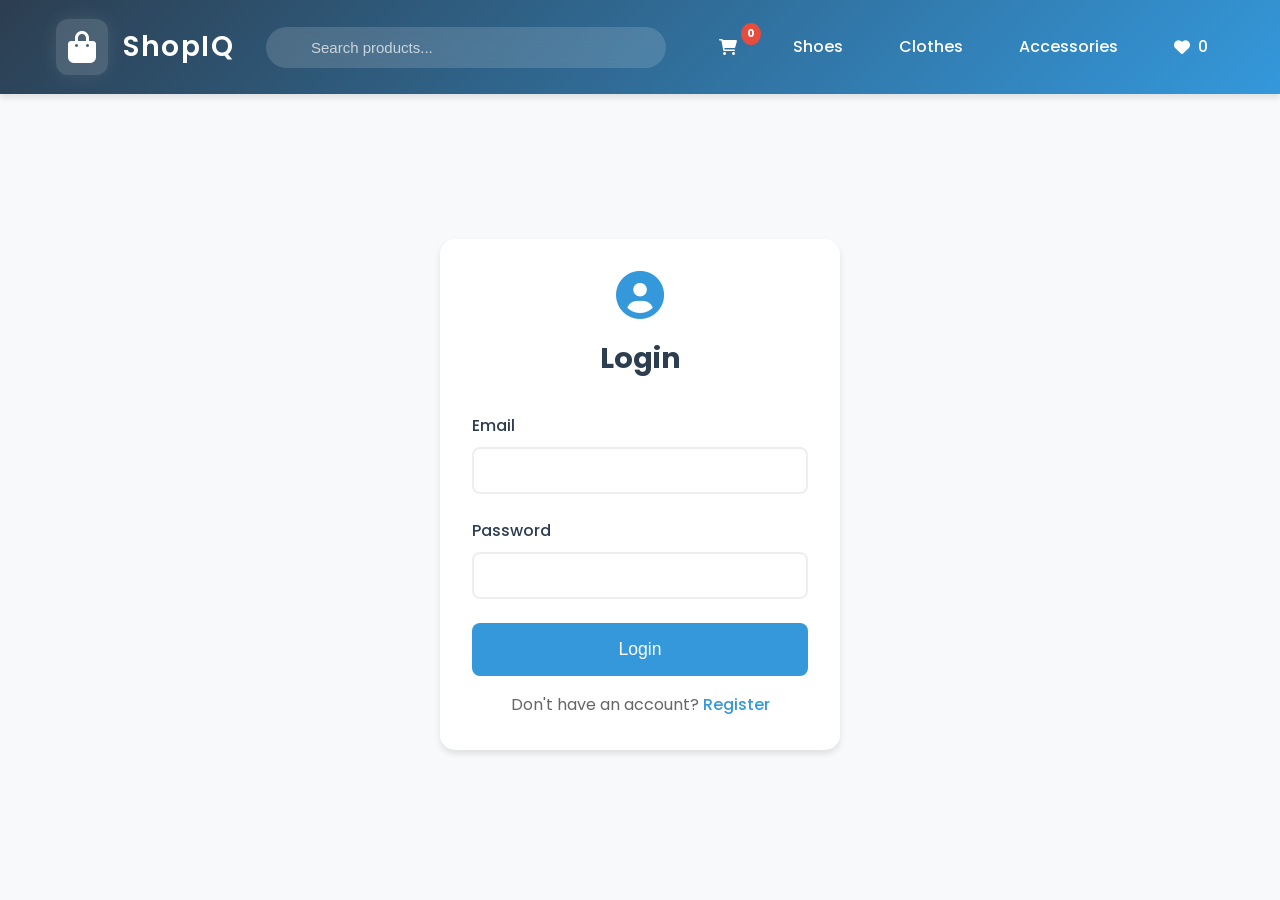
<file: index.html>
<!DOCTYPE html>
<html lang="en">
<head>
    <meta charset="UTF-8">
    <meta name="viewport" content="width=device-width, initial-scale=1.0">
    <title>ShopIQ - Smart Shopping</title>
    <link rel="stylesheet" href="styles.css">
    <!-- Add Font Awesome for the logo -->
    <link rel="stylesheet" href="https://cdnjs.cloudflare.com/ajax/libs/font-awesome/6.0.0/css/all.min.css">
    <!-- Add this in the head section -->
    <link rel="preconnect" href="https://fonts.googleapis.com">
    <link rel="preconnect" href="https://fonts.gstatic.com" crossorigin>
    <link href="https://fonts.googleapis.com/css2?family=Poppins:wght@300;400;500;600;700&display=swap" rel="stylesheet">
    <script src="auth.js"></script>
</head>
<body>
    <script src="products.js"></script>
    <header>
        <nav>
            <div class="brand">
                <a href="index.html" class="home-link">
                    <i class="fas fa-shopping-bag"></i>
                    <h1>ShopIQ</h1>
                </a>
            </div>
            <div class="search-container">
                <input type="text" id="searchInput" placeholder="Search products..." onkeyup="searchProducts()">
            </div>
            <ul>
                <li><a href="#shoes">Shoes</a></li>
                <li><a href="#clothes">Clothes</a></li>
                <li><a href="#accessories">Accessories</a></li>
                <li>
                    <a href="#" onclick="toggleWishlist(event)" style="position: relative;">
                        <i class="fas fa-heart"></i>
                        <span class="wishlist-count" id="wishlistCount">0</span>
                    </a>
                </li>
                <li>
                    <a href="cart.html" style="position: relative;">
                        <i class="fas fa-shopping-cart"></i>
                        <span class="cart-count" id="cartCount">0</span>
                    </a>
                </li>
                <li class="user-menu">
                    <a href="#" onclick="toggleUserMenu(event)">
                        <i class="fas fa-user"></i>
                    </a>
                    <div class="user-dropdown" id="userDropdown">
                        <div class="user-info">
                            <i class="fas fa-user-circle"></i>
                            <span id="userName">Guest</span>
                        </div>
                        <hr>
                        <a href="#" onclick="showLoginModal()"><i class="fas fa-sign-in-alt"></i> Login</a>
                        <a href="#" onclick="showSignupModal()"><i class="fas fa-user-plus"></i> Sign Up</a>
                        <a href="#" class="logged-in-only" onclick="viewOrders()"><i class="fas fa-box"></i> My Orders</a>
                        <a href="#" class="logged-in-only" onclick="viewProfile()"><i class="fas fa-cog"></i> Settings</a>
                        <a href="#" class="logged-in-only" onclick="logout()"><i class="fas fa-sign-out-alt"></i> Logout</a>
                    </div>
                </li>
            </ul>
        </nav>
    </header>

    <main>
        <section id="shoes">
            <h2>Shoes</h2>
            <div class="product-grid" id="shoesGrid"></div>
        </section>

        <section id="clothes">
            <h2>Clothes</h2>
            <div class="product-grid" id="clothesGrid"></div>
        </section>

        <section id="accessories">
            <h2>Accessories</h2>
            <div class="product-grid" id="accessoriesGrid"></div>
        </section>
    </main>

    <footer>
        <div class="footer-content">
            <div class="footer-section">
                <h3>About ShopIQ</h3>
                <p>Your one-stop destination for fashion and accessories. We provide quality products at the best prices.</p>
                <div class="social-links">
                    <a href="#"><i class="fab fa-facebook"></i></a>
                    <a href="#"><i class="fab fa-instagram"></i></a>
                    <a href="#"><i class="fab fa-twitter"></i></a>
                    <a href="#"><i class="fab fa-pinterest"></i></a>
                </div>
            </div>
            
            <div class="footer-section">
                <h3>Quick Links</h3>
                <ul>
                    <li><a href="#shoes">Shoes</a></li>
                    <li><a href="#clothes">Clothes</a></li>
                    <li><a href="#accessories">Accessories</a></li>
                    <li><a href="#">New Arrivals</a></li>
                    <li><a href="#">Sale</a></li>
                </ul>
            </div>
            
            <div class="footer-section">
                <h3>Customer Service</h3>
                <ul>
                    <li><a href="#">Contact Us</a></li>
                    <li><a href="#">Shipping Policy</a></li>
                    <li><a href="#">Returns & Exchange</a></li>
                    <li><a href="#">FAQs</a></li>
                </ul>
            </div>
            
            <div class="footer-section">
                <h3>Newsletter</h3>
                <p>Subscribe to receive updates, access to exclusive deals, and more.</p>
                <div class="newsletter-form">
                    <input type="email" placeholder="Enter your email">
                    <button class="subscribe-btn">Subscribe</button>
                </div>
            </div>
        </div>
        
        <div class="footer-bottom">
            <p>&copy; 2024 ShopIQ. All rights reserved.</p>
            <div class="payment-methods">
                <i class="fab fa-cc-visa"></i>
                <i class="fab fa-cc-mastercard"></i>
                <i class="fab fa-cc-paypal"></i>
                <i class="fab fa-cc-apple-pay"></i>
            </div>
        </div>
    </footer>
    <script>
        document.addEventListener('DOMContentLoaded', function() {
            // Filter products by category and render to respective grids
            const shoesProducts = products.filter(p => p.category === 'Shoes');
            const clothesProducts = products.filter(p => p.category === 'Clothes');
            const accessoriesProducts = products.filter(p => p.category === 'Accessories');

            // Clear existing content
            document.getElementById('shoesGrid').innerHTML = '';
            document.getElementById('clothesGrid').innerHTML = '';
            document.getElementById('accessoriesGrid').innerHTML = '';

            // Render products
            renderProducts(shoesProducts, 'shoesGrid');
            renderProducts(clothesProducts, 'clothesGrid');
            renderProducts(accessoriesProducts, 'accessoriesGrid');
        });

        function renderProducts(productList, containerId) {
            const container = document.getElementById(containerId);
            if (!container) return;

            productList.forEach(product => {
                const productCard = document.createElement('div');
                productCard.className = 'product-card';

                // Convert price to INR (multiply by 75 as an example conversion rate)
                const priceInINR = product.price * 75;

                productCard.innerHTML = `
                    <span class="product-category">${product.category}</span>
                    <button onclick="toggleWishlistItem(event, ${product.id})" class="wishlist-btn ${isInWishlist(product.id) ? 'active' : ''}">
                        <i class="fas fa-heart"></i>
                    </button>
                    <a href="product-details.html?id=${product.id}" class="product-image">
                        <img src="${product.image}" alt="${product.name}" onerror="this.src='images/placeholder.jpg'">
                    </a>
                    <h3>${product.name}</h3>
                    <div class="price-container">
                        <p class="price">₹${priceInINR.toLocaleString('en-IN', {
                            maximumFractionDigits: 2,
                            minimumFractionDigits: 2
                        })}</p>
                    </div>
                    <button onclick="addToCart(${product.id})" class="add-to-cart-btn">
                        <i class="fas fa-shopping-cart"></i> Add to Cart
                    </button>
                `;

                container.appendChild(productCard);
            });

            // If no products in category
            if (productList.length === 0) {
                container.innerHTML = `
                    <div class="no-products">
                        <p>No products available in this category.</p>
                    </div>
                `;
            }
        }

        function addToCart(productId) {
            const product = products.find(p => p.id === productId);
            if (product) {
                const existingItem = cart.find(item => item.id === productId);
                if (existingItem) {
                    existingItem.quantity += 1;
                } else {
                    cart.push({
                        id: product.id,
                        name: product.name,
                        price: product.price * 75, // Convert to INR
                        image: product.image,
                        quantity: 1
                    });
                }
                localStorage.setItem('cart', JSON.stringify(cart));
                updateCartCount();
                showNotification('Product added to cart!');
            }
        }

        function searchProducts() {
            const searchInput = document.getElementById('searchInput');
            const searchTerm = searchInput.value.toLowerCase();
            
            // Hide all sections initially if there's a search term
            const sections = document.querySelectorAll('section');
            if (searchTerm) {
                sections.forEach(section => section.style.display = 'none');
            } else {
                sections.forEach(section => section.style.display = 'block');
                return; // Exit if search is empty
            }

            // Create or get search results section
            let searchSection = document.getElementById('searchResults');
            if (!searchSection) {
                searchSection = document.createElement('section');
                searchSection.id = 'searchResults';
                searchSection.innerHTML = `
                    <h2>Search Results</h2>
                    <div class="product-grid" id="searchGrid"></div>
                `;
                document.querySelector('main').prepend(searchSection);
            }
            
            // Filter products
            const filteredProducts = products.filter(product => 
                product.name.toLowerCase().includes(searchTerm) ||
                product.description.toLowerCase().includes(searchTerm) ||
                product.category.toLowerCase().includes(searchTerm)
            );

            // Display results
            const searchGrid = document.getElementById('searchGrid');
            if (filteredProducts.length > 0) {
                searchSection.style.display = 'block';
                renderProducts(filteredProducts, 'searchGrid');
            } else {
                searchSection.style.display = 'block';
                searchGrid.innerHTML = `
                    <div class="no-results">
                        <p>No products found matching "${searchTerm}"</p>
                    </div>
                `;
            }
        }

        // Clear search when clicking outside
        document.addEventListener('click', function(event) {
            const searchInput = document.getElementById('searchInput');
            const searchSection = document.getElementById('searchResults');
            
            if (!searchInput.contains(event.target) && searchInput.value === '') {
                if (searchSection) {
                    searchSection.style.display = 'none';
                }
                document.querySelectorAll('section').forEach(section => {
                    if (section.id !== 'searchResults') {
                        section.style.display = 'block';
                    }
                });
            }
        });

        // Initialize cart from localStorage
        let cart = JSON.parse(localStorage.getItem('cart')) || [];
        updateCartCount();

        function updateCartCount() {
            const cartCount = document.getElementById('cartCount');
            const itemCount = cart.reduce((sum, item) => sum + item.quantity, 0);
            cartCount.textContent = itemCount;
            cartCount.style.display = itemCount > 0 ? 'block' : 'none';
        }

        function showNotification(message) {
            const notification = document.createElement('div');
            notification.className = 'notification';
            notification.textContent = message;
            document.body.appendChild(notification);
            
            setTimeout(() => {
                notification.classList.add('show');
                setTimeout(() => {
                    notification.classList.remove('show');
                    setTimeout(() => {
                        notification.remove();
                    }, 300);
                }, 2000);
            }, 100);
        }

        // Add these after the cart initialization
        let wishlist = JSON.parse(localStorage.getItem('wishlist')) || [];
        updateWishlistCount();

        function toggleWishlist(event) {
            event.preventDefault();
            const wishlistModal = document.querySelector('.wishlist-modal') || createWishlistModal();
            wishlistModal.style.display = wishlistModal.style.display === 'flex' ? 'none' : 'flex';
        }

        function createWishlistModal() {
            const modal = document.createElement('div');
            modal.className = 'wishlist-modal';
            modal.innerHTML = `
                <div class="wishlist-content">
                    <div class="wishlist-header">
                        <h2>My Wishlist</h2>
                        <button class="close-wishlist" onclick="closeWishlist()">×</button>
                    </div>
                    <div class="wishlist-items">
                        ${renderWishlistItems()}
                    </div>
                </div>
            `;
            document.body.appendChild(modal);
            return modal;
        }

        function renderWishlistItems() {
            return wishlist.length === 0 
                ? '<p class="empty-wishlist">Your wishlist is empty</p>' 
                : wishlist.map(item => `
                    <div class="wishlist-item">
                        <img src="${item.image}" alt="${item.name}">
                        <h3>${item.name}</h3>
                        <p class="price">₹${(item.price * 75).toLocaleString('en-IN')}</p>
                        <button onclick="addToCartFromWishlist(${item.id})" class="add-to-cart-btn">
                            <i class="fas fa-shopping-cart"></i> Add to Cart
                        </button>
                        <button onclick="removeFromWishlist(event, ${item.id})" class="remove-wishlist">
                            <i class="fas fa-times"></i>
                        </button>
                    </div>
                `).join('');
        }

        function closeWishlist() {
            document.querySelector('.wishlist-modal').style.display = 'none';
        }

        function toggleWishlistItem(event, productId) {
            event.preventDefault();
            event.stopPropagation();
            
            const button = event.currentTarget;
            const product = products.find(p => p.id === productId);
            
            if (!product) return;
            
            if (isInWishlist(productId)) {
                wishlist = wishlist.filter(item => item.id !== productId);
                button.classList.remove('active');
                showNotification('Removed from wishlist!');
            } else {
                wishlist.push(product);
                button.classList.add('active');
                showNotification('Added to wishlist!');
            }
            
            localStorage.setItem('wishlist', JSON.stringify(wishlist));
            updateWishlistCount();
            updateWishlistModal();
        }

        function updateWishlistCount() {
            const wishlistCount = document.getElementById('wishlistCount');
            wishlistCount.textContent = wishlist.length;
            wishlistCount.style.display = wishlist.length > 0 ? 'flex' : 'none';
        }

        function addToCartFromWishlist(productId) {
            event.preventDefault();
            event.stopPropagation();
            
            addToCart(productId);
            // Remove from wishlist
            wishlist = wishlist.filter(item => item.id !== productId);
            localStorage.setItem('wishlist', JSON.stringify(wishlist));
            
            // Update UI
            updateWishlistCount();
            updateWishlistModal();
            
            // Update wishlist button if visible
            const wishlistBtn = document.querySelector(`.wishlist-btn[onclick*="${productId}"]`);
            if (wishlistBtn) {
                wishlistBtn.classList.remove('active');
            }
            
            showNotification('Added to cart and removed from wishlist!');
        }

        function removeFromWishlist(event, productId) {
            event.preventDefault();
            event.stopPropagation();
            
            wishlist = wishlist.filter(item => item.id !== productId);
            localStorage.setItem('wishlist', JSON.stringify(wishlist));
            
            // Update UI
            updateWishlistCount();
            updateWishlistModal();
            
            // Update wishlist button if visible
            const wishlistBtn = document.querySelector(`.wishlist-btn[onclick*="${productId}"]`);
            if (wishlistBtn) {
                wishlistBtn.classList.remove('active');
            }
            
            showNotification('Removed from wishlist!');
        }

        document.addEventListener('click', function(event) {
            const wishlistModal = document.querySelector('.wishlist-modal');
            const wishlistContent = document.querySelector('.wishlist-content');
            if (wishlistModal && event.target === wishlistModal) {
                closeWishlist();
            }
        });

        // User Authentication Functions
        let currentUser = JSON.parse(localStorage.getItem('currentUser')) || null;
        updateUserInterface();

        function toggleUserMenu(event) {
            event.preventDefault();
            const dropdown = document.getElementById('userDropdown');
            dropdown.classList.toggle('active');
            
            // Close dropdown when clicking outside
            document.addEventListener('click', function closeDropdown(e) {
                if (!e.target.closest('.user-menu')) {
                    dropdown.classList.remove('active');
                    document.removeEventListener('click', closeDropdown);
                }
            });
        }

        function updateUserInterface() {
            const userName = document.getElementById('userName');
            const body = document.body;
            
            if (currentUser) {
                userName.textContent = currentUser.name;
                body.classList.add('logged-in');
            } else {
                userName.textContent = 'Guest';
                body.classList.remove('logged-in');
            }
        }

        function showLoginModal() {
            const modal = document.createElement('div');
            modal.className = 'modal';
            modal.innerHTML = `
                <div class="modal-content">
                    <button class="modal-close" onclick="closeModal(this)">&times;</button>
                    <h2>Login</h2>
                    <form class="modal-form" onsubmit="login(event)">
                        <input type="email" placeholder="Email" required>
                        <input type="password" placeholder="Password" required>
                        <button type="submit">Login</button>
                    </form>
                </div>
            `;
            document.body.appendChild(modal);
            setTimeout(() => modal.classList.add('active'), 10);
        }

        function showSignupModal() {
            const modal = document.createElement('div');
            modal.className = 'modal';
            modal.innerHTML = `
                <div class="modal-content">
                    <button class="modal-close" onclick="closeModal(this)">&times;</button>
                    <h2>Sign Up</h2>
                    <form class="modal-form" onsubmit="signup(event)">
                        <input type="text" placeholder="Full Name" required>
                        <input type="email" placeholder="Email" required>
                        <input type="password" placeholder="Password" required>
                        <button type="submit">Sign Up</button>
                    </form>
                </div>
            `;
            document.body.appendChild(modal);
            setTimeout(() => modal.classList.add('active'), 10);
        }

        function closeModal(button) {
            const modal = button.closest('.modal');
            modal.classList.remove('active');
            setTimeout(() => modal.remove(), 300);
        }

        function login(event) {
            event.preventDefault();
            const form = event.target;
            const email = form.querySelector('input[type="email"]').value;
            
            // Simulate login
            currentUser = {
                name: 'John Doe',
                email: email
            };
            localStorage.setItem('currentUser', JSON.stringify(currentUser));
            updateUserInterface();
            closeModal(form);
            showNotification('Logged in successfully!');
        }

        function signup(event) {
            event.preventDefault();
            const form = event.target;
            const name = form.querySelector('input[type="text"]').value;
            const email = form.querySelector('input[type="email"]').value;
            
            // Simulate signup
            currentUser = { name, email };
            localStorage.setItem('currentUser', JSON.stringify(currentUser));
            updateUserInterface();
            closeModal(form);
            showNotification('Account created successfully!');
        }

        function logout() {
            currentUser = null;
            localStorage.removeItem('currentUser');
            updateUserInterface();
            showNotification('Logged out successfully!');
        }

        function viewOrders() {
            // Implement order history view
            showNotification('Order history feature coming soon!');
        }

        function viewProfile() {
            // Implement profile settings
            showNotification('Profile settings feature coming soon!');
        }

        // Add these helper functions
        function isInWishlist(productId) {
            return wishlist.some(item => item.id === productId);
        }

        function updateWishlistModal() {
            const modal = document.querySelector('.wishlist-modal');
            if (modal) {
                const itemsContainer = modal.querySelector('.wishlist-items');
                if (itemsContainer) {
                    itemsContainer.innerHTML = renderWishlistItems();
                }
            }
        }
    </script>
</body>
</html>
</file>
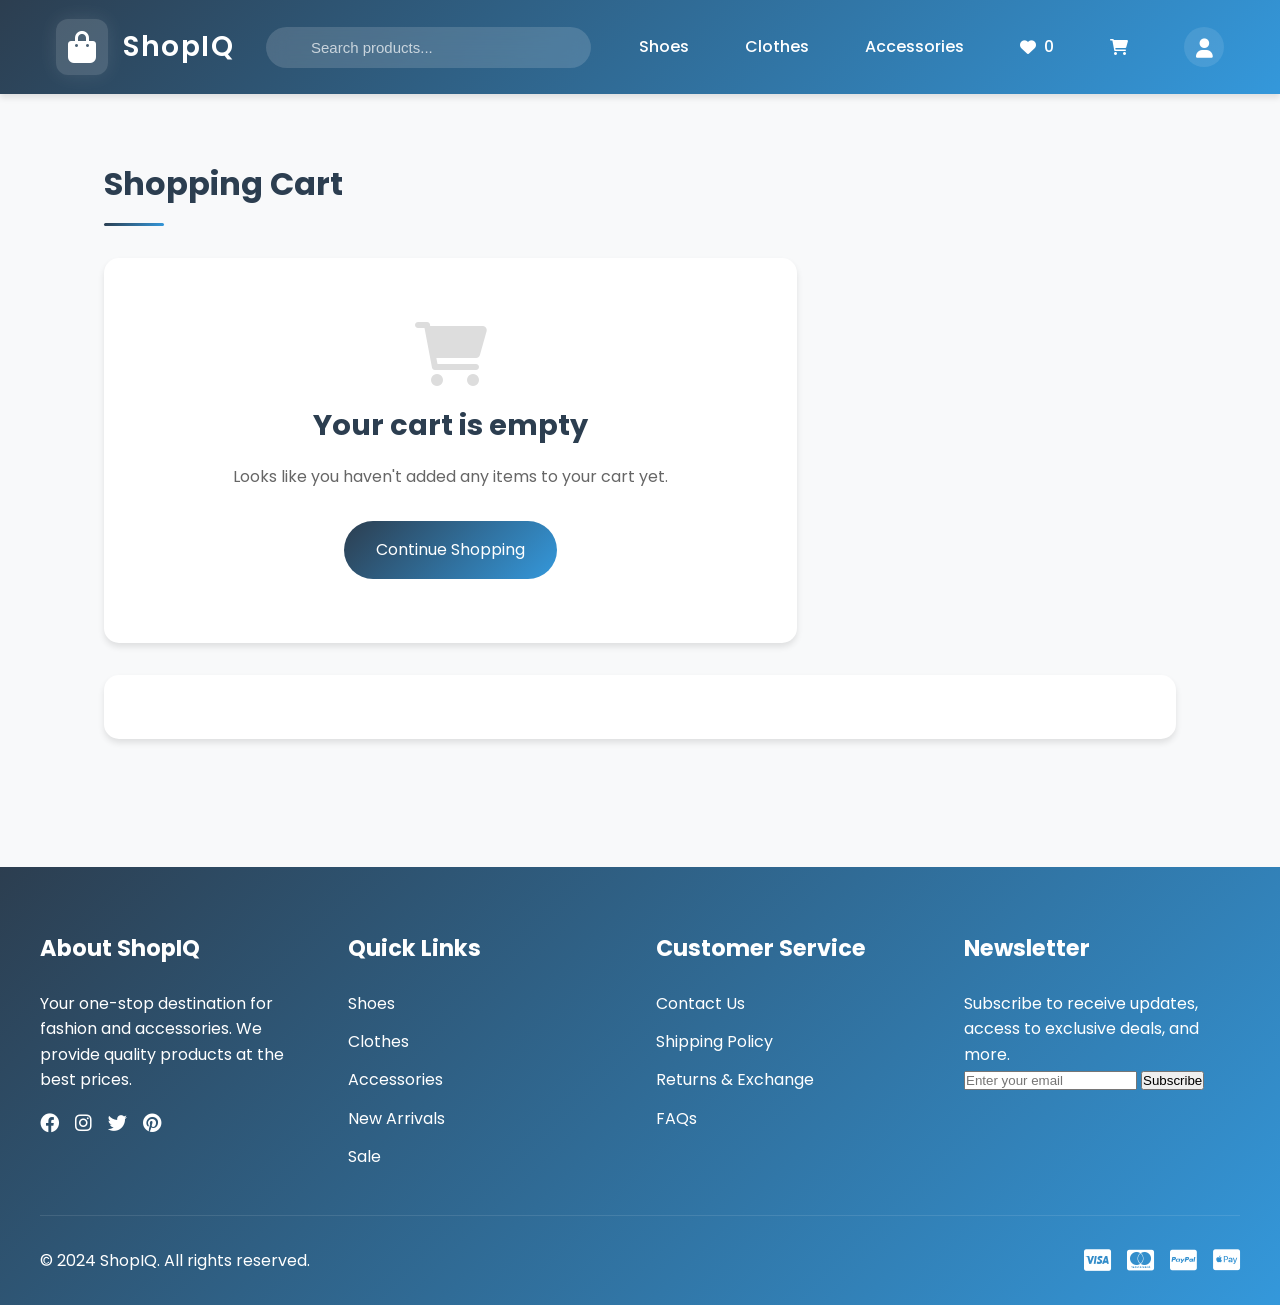
<file: cart.html>
<!DOCTYPE html>
<html lang="en">
<head>
    <meta charset="UTF-8">
    <meta name="viewport" content="width=device-width, initial-scale=1.0">
    <title>Shopping Cart - ShopIQ</title>
    <link rel="stylesheet" href="styles.css">
    <link rel="stylesheet" href="https://cdnjs.cloudflare.com/ajax/libs/font-awesome/6.0.0/css/all.min.css">
    <link href="https://fonts.googleapis.com/css2?family=Poppins:wght@300;400;500;600;700&display=swap" rel="stylesheet">
</head>
<body>
    <script src="products.js"></script>
    <header>
        <nav>
            <div class="brand">
                <a href="index.html" class="home-link">
                    <i class="fas fa-shopping-bag"></i>
                    <h1>ShopIQ</h1>
                </a>
            </div>
            <div class="search-container">
                <input type="text" id="searchInput" placeholder="Search products..." onkeyup="searchProducts()">
            </div>
            <ul>
                <li><a href="index.html#shoes">Shoes</a></li>
                <li><a href="index.html#clothes">Clothes</a></li>
                <li><a href="index.html#accessories">Accessories</a></li>
                <li>
                    <a href="#" onclick="toggleWishlist(event)" style="position: relative;">
                        <i class="fas fa-heart"></i>
                        <span class="wishlist-count" id="wishlistCount">0</span>
                    </a>
                </li>
                <li>
                    <a href="cart.html" class="active" style="position: relative;">
                        <i class="fas fa-shopping-cart"></i>
                        <span class="cart-count" id="cartCount">0</span>
                    </a>
                </li>
                <li class="user-menu">
                    <a href="#" onclick="toggleUserMenu(event)">
                        <i class="fas fa-user"></i>
                    </a>
                    <div class="user-dropdown" id="userDropdown">
                        <!-- Will be populated by JavaScript -->
                    </div>
                </li>
            </ul>
        </nav>
    </header>

    <main>
        <section class="cart-page">
            <h2>Shopping Cart</h2>
            <div id="cartPageContent">
                <!-- Cart items will be loaded here -->
            </div>
            <div class="cart-summary" id="cartSummary">
                <!-- Cart summary will be loaded here -->
            </div>
        </section>
    </main>

    <footer>
        <div class="footer-content">
            <div class="footer-section">
                <h3>About ShopIQ</h3>
                <p>Your one-stop destination for fashion and accessories. We provide quality products at the best prices.</p>
                <div class="social-links">
                    <a href="#"><i class="fab fa-facebook"></i></a>
                    <a href="#"><i class="fab fa-instagram"></i></a>
                    <a href="#"><i class="fab fa-twitter"></i></a>
                    <a href="#"><i class="fab fa-pinterest"></i></a>
                </div>
            </div>
            
            <div class="footer-section">
                <h3>Quick Links</h3>
                <ul>
                    <li><a href="index.html#shoes">Shoes</a></li>
                    <li><a href="index.html#clothes">Clothes</a></li>
                    <li><a href="index.html#accessories">Accessories</a></li>
                    <li><a href="#">New Arrivals</a></li>
                    <li><a href="#">Sale</a></li>
                </ul>
            </div>
            
            <div class="footer-section">
                <h3>Customer Service</h3>
                <ul>
                    <li><a href="#">Contact Us</a></li>
                    <li><a href="#">Shipping Policy</a></li>
                    <li><a href="#">Returns & Exchange</a></li>
                    <li><a href="#">FAQs</a></li>
                </ul>
            </div>
            
            <div class="footer-section">
                <h3>Newsletter</h3>
                <p>Subscribe to receive updates, access to exclusive deals, and more.</p>
                <div class="newsletter-form">
                    <input type="email" placeholder="Enter your email">
                    <button class="subscribe-btn">Subscribe</button>
                </div>
            </div>
        </div>
        
        <div class="footer-bottom">
            <p>&copy; 2024 ShopIQ. All rights reserved.</p>
            <div class="payment-methods">
                <i class="fab fa-cc-visa"></i>
                <i class="fab fa-cc-mastercard"></i>
                <i class="fab fa-cc-paypal"></i>
                <i class="fab fa-cc-apple-pay"></i>
            </div>
        </div>
    </footer>

    <script>
        // Initialize cart from localStorage
        let cart = JSON.parse(localStorage.getItem('cart')) || [];
        
        function updateCartCount() {
            const cartCount = document.getElementById('cartCount');
            const itemCount = cart.reduce((sum, item) => sum + item.quantity, 0);
            cartCount.textContent = itemCount;
            cartCount.style.display = itemCount > 0 ? 'block' : 'none';
        }

        function removeFromCart(productId) {
            cart = cart.filter(item => item.id !== productId);
            localStorage.setItem('cart', JSON.stringify(cart));
            renderCartPage();
            updateCartCount();
        }

        function updateQuantity(productId, change) {
            const item = cart.find(item => item.id === productId);
            if (item) {
                item.quantity += change;
                if (item.quantity <= 0) {
                    removeFromCart(productId);
                } else {
                    localStorage.setItem('cart', JSON.stringify(cart));
                    renderCartPage();
                    updateCartCount();
                }
            }
        }

        function renderCartPage() {
            const cartContent = document.getElementById('cartPageContent');
            const cartSummary = document.getElementById('cartSummary');
            
            if (cart.length === 0) {
                cartContent.innerHTML = `
                    <div class="empty-cart-page">
                        <i class="fas fa-shopping-cart"></i>
                        <h3>Your cart is empty</h3>
                        <p>Looks like you haven't added any items to your cart yet.</p>
                        <a href="index.html" class="continue-shopping">Continue Shopping</a>
                    </div>
                `;
                cartSummary.innerHTML = '';
                return;
            }

            // Calculate totals
            const subtotal = cart.reduce((sum, item) => sum + (item.price * 75 * item.quantity), 0);
            const shipping = subtotal > 1000 ? 0 : 100; // Free shipping over ₹1000
            const total = subtotal + shipping;

            // Render cart items
            cartContent.innerHTML = `
                <div class="cart-items">
                    ${cart.map(item => `
                        <div class="cart-item">
                            <img src="${item.image}" alt="${item.name}">
                            <div class="item-details">
                                <h3>${item.name}</h3>
                                <p class="price">₹${(item.price * 75).toLocaleString('en-IN')}</p>
                            </div>
                            <div class="quantity-controls">
                                <button onclick="updateQuantity(${item.id}, -1)">-</button>
                                <span>${item.quantity}</span>
                                <button onclick="updateQuantity(${item.id}, 1)">+</button>
                            </div>
                            <p class="item-total">₹${(item.price * 75 * item.quantity).toLocaleString('en-IN')}</p>
                            <button onclick="removeFromCart(${item.id})" class="remove-item">
                                <i class="fas fa-trash"></i>
                            </button>
                        </div>
                    `).join('')}
                </div>
            `;

            // Render cart summary
            cartSummary.innerHTML = `
                <div class="summary-content">
                    <h3>Order Summary</h3>
                    <div class="summary-row">
                        <span>Subtotal</span>
                        <span>₹${subtotal.toLocaleString('en-IN')}</span>
                    </div>
                    <div class="summary-row">
                        <span>Shipping</span>
                        <span>${shipping === 0 ? 'Free' : '₹' + shipping.toLocaleString('en-IN')}</span>
                    </div>
                    <div class="summary-row total">
                        <span>Total</span>
                        <span>₹${total.toLocaleString('en-IN')}</span>
                    </div>
                    <button onclick="proceedToCheckout()" class="checkout-btn">
                        <i class="fas fa-lock"></i>
                        Proceed to Checkout
                    </button>
                </div>
            `;
        }

        function proceedToCheckout() {
            // Check if user is logged in
            const currentUser = JSON.parse(localStorage.getItem('currentUser'));
            if (!currentUser) {
                showNotification('Please login to place an order', 'error');
                setTimeout(() => {
                    window.location.href = 'login.html';
                }, 2000);
                return;
            }
            
            if (cart.length === 0) {
                showNotification('Your cart is empty!', 'error');
                return;
            }
            
            // Process order directly
            const order = {
                items: cart,
                total: cart.reduce((sum, item) => sum + (item.price * 75 * item.quantity), 0),
                shipping: cart.reduce((sum, item) => sum + (item.price * 75 * item.quantity), 0) > 1000 ? 0 : 100,
                user: currentUser,
                date: new Date().toISOString(),
                status: 'pending',
                orderId: 'ORD' + Date.now()
            };
            
            // Save order to localStorage (you might want to send this to a server instead)
            const orders = JSON.parse(localStorage.getItem('orders') || '[]');
            orders.push(order);
            localStorage.setItem('orders', JSON.stringify(orders));
            
            // Clear cart
            cart = [];
            localStorage.removeItem('cart');
            
            // Show success message
            showNotification('Order placed successfully! Redirecting...', 'success');
            
            // Update UI
            updateCartCount();
            renderCartPage();
            
            // Redirect to orders page or home page after delay
            setTimeout(() => {
                window.location.href = 'index.html';
            }, 2000);
        }

        function showNotification(message, type = 'success') {
            const notification = document.createElement('div');
            notification.className = `notification ${type}`;
            notification.textContent = message;
            document.body.appendChild(notification);
            
            setTimeout(() => {
                notification.remove();
            }, 3000);
        }

        // Call renderCartPage on load
        renderCartPage();

        // Check login status on page load
        document.addEventListener('DOMContentLoaded', function() {
            updateUserMenu();
            renderCartPage();
            updateCartCount();
        });

        function updateUserMenu() {
            const currentUser = JSON.parse(localStorage.getItem('currentUser'));
            const userDropdown = document.getElementById('userDropdown');
            
            if (currentUser) {
                userDropdown.innerHTML = `
                    <div class="user-info">
                        <i class="fas fa-user-circle"></i>
                        <span>${currentUser.name}</span>
                    </div>
                    <hr>
                    <a href="#" onclick="handleLogout()">
                        <i class="fas fa-sign-out-alt"></i>
                        Logout
                    </a>
                `;
            } else {
                userDropdown.innerHTML = `
                    <a href="login.html">
                        <i class="fas fa-sign-in-alt"></i>
                        Login
                    </a>
                `;
            }
        }

        function toggleUserMenu(event) {
            event.preventDefault();
            const dropdown = document.getElementById('userDropdown');
            dropdown.classList.toggle('active');
        }

        function handleLogout() {
            localStorage.removeItem('currentUser');
            showNotification('Logged out successfully', 'success');
            setTimeout(() => {
                window.location.href = 'index.html';
            }, 1500);
        }
    </script>
</body>
</html>
</file>
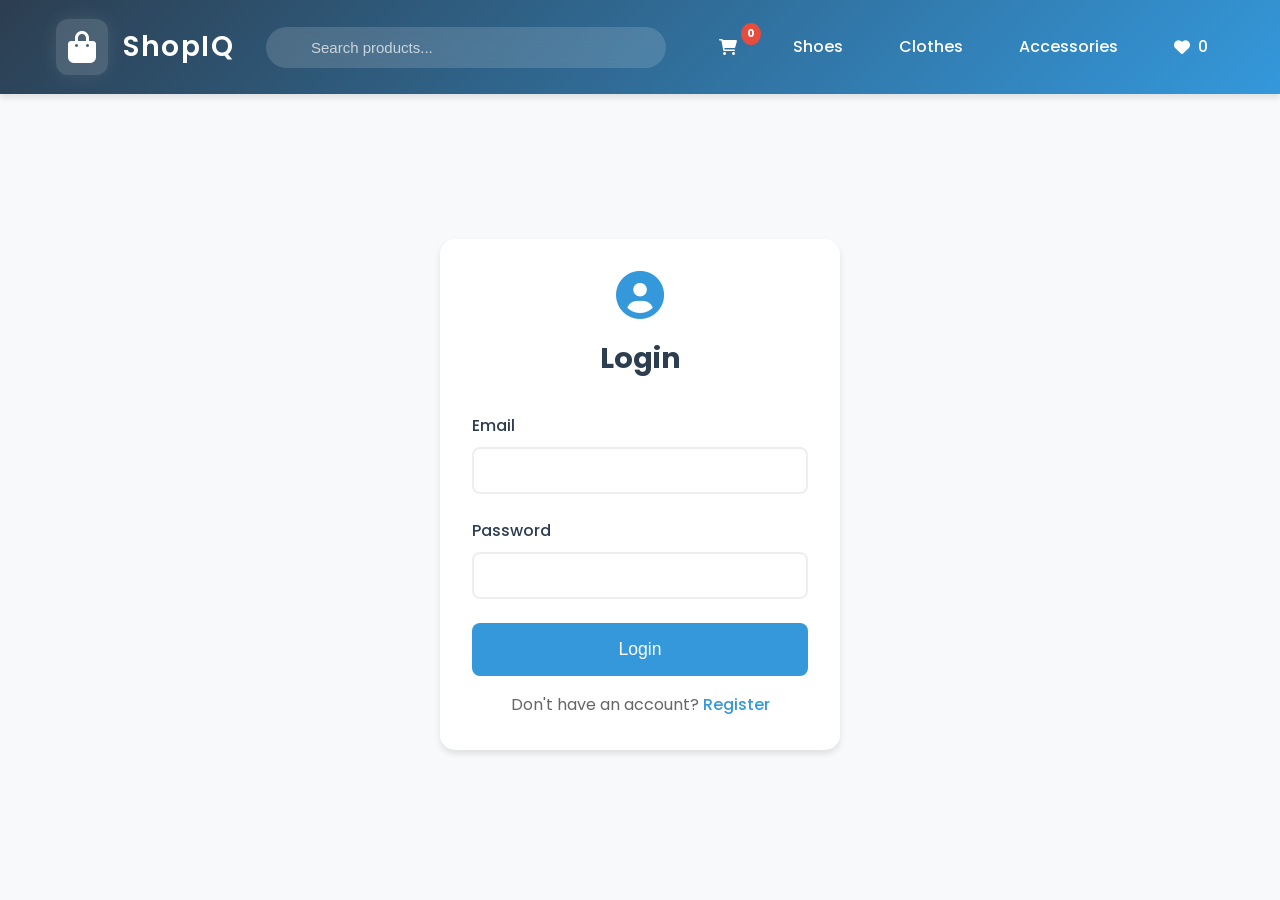
<file: login.html>
<!DOCTYPE html>
<html lang="en">
<head>
    <meta charset="UTF-8">
    <meta name="viewport" content="width=device-width, initial-scale=1.0">
    <title>Login - ShopIQ</title>
    <link rel="stylesheet" href="styles.css">
    <link rel="stylesheet" href="https://cdnjs.cloudflare.com/ajax/libs/font-awesome/6.0.0/css/all.min.css">
    <link href="https://fonts.googleapis.com/css2?family=Poppins:wght@300;400;500;600;700&display=swap" rel="stylesheet">
    <script src="auth.js"></script>
</head>
<body>
    <header>
        <nav>
            <div class="brand">
                <a href="index.html" class="home-link">
                    <i class="fas fa-shopping-bag"></i>
                    <h1>ShopIQ</h1>
                </a>
            </div>
            <div class="search-container">
                <input type="text" id="searchInput" placeholder="Search products..." onkeyup="searchProducts()">
            </div>
            <ul>
                <li><a href="index.html#shoes">Shoes</a></li>
                <li><a href="index.html#clothes">Clothes</a></li>
                <li><a href="index.html#accessories">Accessories</a></li>
                <li>
                    <a href="#" onclick="toggleWishlist(event)" style="position: relative;">
                        <i class="fas fa-heart"></i>
                        <span class="wishlist-count" id="wishlistCount">0</span>
                    </a>
                </li>
                <li>
                    <a href="cart.html" style="position: relative;">
                        <i class="fas fa-shopping-cart"></i>
                        <span class="cart-count" id="cartCount">0</span>
                    </a>
                </li>
            </ul>
        </nav>
    </header>

    <main class="login-page">
        <div class="login-container">
            <div class="login-box" id="loginForm">
                <div class="login-header">
                    <i class="fas fa-user-circle"></i>
                    <h1>Login</h1>
                </div>
                <form onsubmit="handleLogin(event)">
                    <div class="input-group">
                        <label for="login-email">Email</label>
                        <input type="email" id="login-email" required>
                    </div>
                    <div class="input-group">
                        <label for="login-password">Password</label>
                        <input type="password" id="login-password" required>
                    </div>
                    <button type="submit">Login</button>
                    <p class="switch-form">
                        Don't have an account? <a href="#" onclick="toggleForm('register')">Register</a>
                    </p>
                </form>
            </div>

            <div class="login-box" id="registerForm" style="display: none;">
                <div class="login-header">
                    <i class="fas fa-user-plus"></i>
                    <h1>Register</h1>
                </div>
                <form onsubmit="handleSignup(event)">
                    <div class="input-group">
                        <label for="signup-name">Full Name</label>
                        <input type="text" id="signup-name" required>
                    </div>
                    <div class="input-group">
                        <label for="signup-email">Email</label>
                        <input type="email" id="signup-email" required>
                    </div>
                    <div class="input-group">
                        <label for="signup-password">Password</label>
                        <input type="password" id="signup-password" required>
                    </div>
                    <div class="input-group">
                        <label for="signup-confirm-password">Confirm Password</label>
                        <input type="password" id="signup-confirm-password" required>
                    </div>
                    <button type="submit">Register</button>
                    <p class="switch-form">
                        Already have an account? <a href="#" onclick="toggleForm('login')">Login</a>
                    </p>
                </form>
            </div>
        </div>
    </main>

    <script>
        // Redirect to home if already logged in
        document.addEventListener('DOMContentLoaded', function() {
            const currentUser = JSON.parse(localStorage.getItem('currentUser'));
            if (currentUser) {
                window.location.href = 'index.html';
            }
        });

        function toggleForm(form) {
            const loginForm = document.getElementById('loginForm');
            const registerForm = document.getElementById('registerForm');
            
            if (form === 'register') {
                loginForm.style.display = 'none';
                registerForm.style.display = 'block';
            } else {
                loginForm.style.display = 'block';
                registerForm.style.display = 'none';
            }
        }

        function handleLogin(event) {
            event.preventDefault();
            
            const email = document.getElementById('login-email').value;
            const password = document.getElementById('login-password').value;
            
            // Get users from localStorage
            const users = JSON.parse(localStorage.getItem('users') || '[]');
            
            // Find user
            const user = users.find(u => u.email === email && u.password === password);
            
            if (user) {
                // Store logged in user
                localStorage.setItem('currentUser', JSON.stringify(user));
                showNotification('Login successful!', 'success');
                
                // Redirect
                setTimeout(() => {
                    window.location.href = 'index.html';
                }, 1500);
            } else {
                showNotification('Invalid email or password', 'error');
            }
        }

        function handleSignup(event) {
            event.preventDefault();
            
            const name = document.getElementById('signup-name').value;
            const email = document.getElementById('signup-email').value;
            const password = document.getElementById('signup-password').value;
            const confirmPassword = document.getElementById('signup-confirm-password').value;
            
            if (password !== confirmPassword) {
                showNotification('Passwords do not match', 'error');
                return;
            }
            
            // Get existing users
            const users = JSON.parse(localStorage.getItem('users') || '[]');
            
            // Check if email exists
            if (users.some(user => user.email === email)) {
                showNotification('Email already registered', 'error');
                return;
            }
            
            // Create new user
            const newUser = {
                id: Date.now(),
                name,
                email,
                password,
                dateJoined: new Date().toISOString()
            };
            
            // Add to users array
            users.push(newUser);
            localStorage.setItem('users', JSON.stringify(users));
            
            // Auto login
            localStorage.setItem('currentUser', JSON.stringify(newUser));
            
            showNotification('Account created successfully!', 'success');
            
            // Redirect
            setTimeout(() => {
                window.location.href = 'index.html';
            }, 1500);
        }

        function showNotification(message, type = 'success') {
            const notification = document.createElement('div');
            notification.className = `notification ${type}`;
            notification.textContent = message;
            document.body.appendChild(notification);
            
            setTimeout(() => {
                notification.remove();
            }, 3000);
        }
    </script>
</body>
</html>
</file>
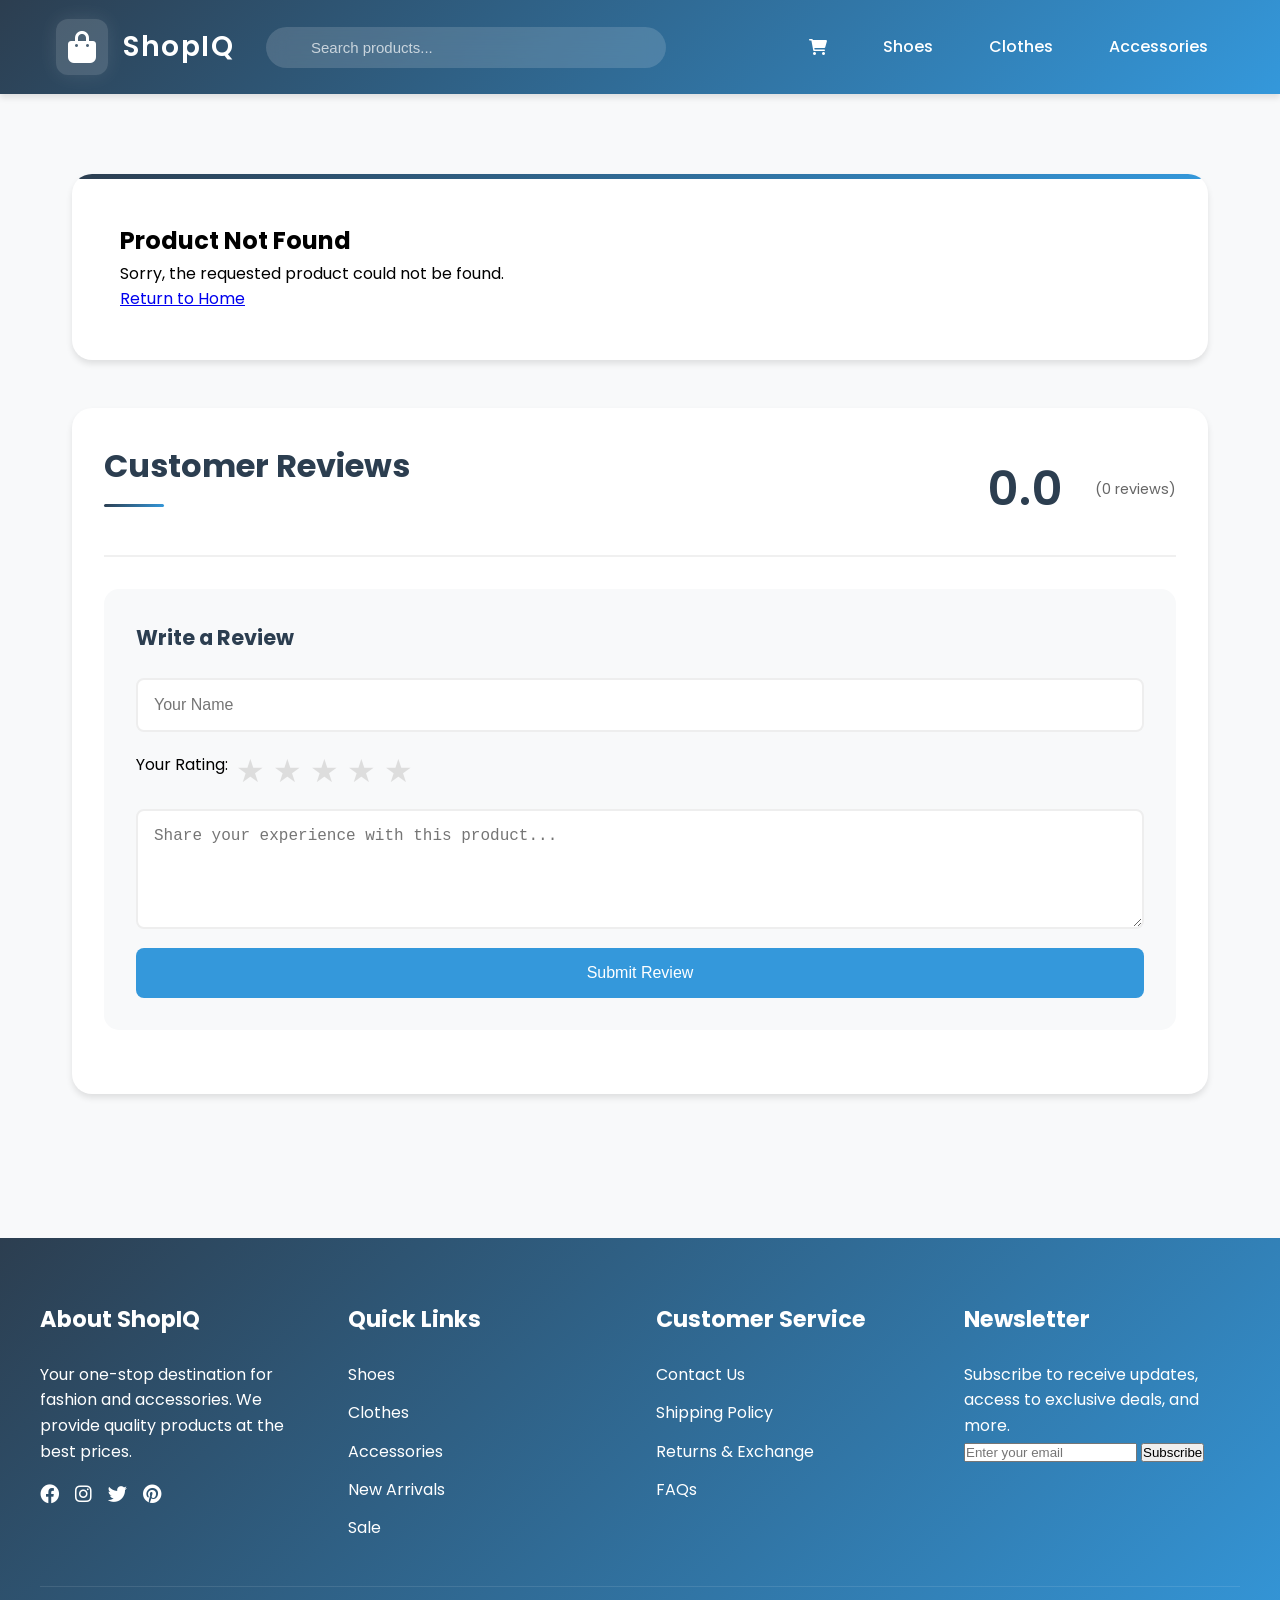
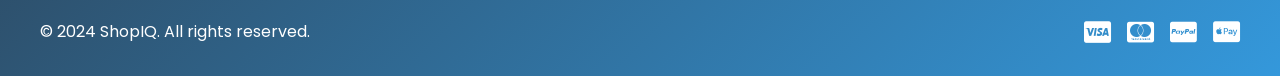
<file: product-details.html>
<!DOCTYPE html>
<html lang="en">
<head>
    <meta charset="UTF-8">
    <meta name="viewport" content="width=device-width, initial-scale=1.0">
    <title>Product Details - ShopIQ</title>
    <link rel="stylesheet" href="styles.css">
    <link rel="stylesheet" href="https://cdnjs.cloudflare.com/ajax/libs/font-awesome/6.0.0/css/all.min.css">
    <link rel="preconnect" href="https://fonts.googleapis.com">
    <link rel="preconnect" href="https://fonts.gstatic.com" crossorigin>
    <link href="https://fonts.googleapis.com/css2?family=Poppins:wght@300;400;500;600;700&display=swap" rel="stylesheet">
</head>
<body>
    <script src="products.js"></script>
    <header>
        <nav>
            <div class="brand">
                <a href="index.html" class="home-link">
                    <i class="fas fa-shopping-bag"></i>
                    <h1>ShopIQ</h1>
                </a>
            </div>
            <div class="search-container">
                <input type="text" id="searchInput" placeholder="Search products..." onkeyup="searchProducts()">
            </div>
            <ul>
                <li><a href="index.html#shoes">Shoes</a></li>
                <li><a href="index.html#clothes">Clothes</a></li>
                <li><a href="index.html#accessories">Accessories</a></li>
                <li>
                    <a href="cart.html" style="position: relative;">
                        <i class="fas fa-shopping-cart"></i>
                        <span class="cart-count" id="cartCount">0</span>
                    </a>
                </li>
            </ul>
        </nav>
    </header>
    
    <main>
        <div class="product-details">
            <img src="" alt="" class="product-image" id="productImage">
            <div class="product-info">
                <h1 id="productName"></h1>
                <div class="price">
                    <span id="productPrice"></span>
                    <span class="original-price" id="originalPrice"></span>
                    <span class="discount">20% OFF</span>
                </div>
                <p class="description" id="productDescription">
                    High-quality product with premium materials and excellent craftsmanship.
                </p>
                <div class="size-selector">
                    <h3>Select Size</h3>
                    <div class="size-options">
                        <button class="size-btn" onclick="selectSize('S')">S</button>
                        <button class="size-btn" onclick="selectSize('M')">M</button>
                        <button class="size-btn" onclick="selectSize('L')">L</button>
                        <button class="size-btn" onclick="selectSize('XL')">XL</button>
                        <button class="size-btn" onclick="selectSize('XXL')">XXL</button>
                    </div>
                    <div class="size-guide">
                        <i class="fas fa-ruler"></i>
                        <a href="#" onclick="showSizeGuide(event)">Size Guide</a>
                    </div>
                </div>
                <div class="product-meta">
                    <div class="meta-item">
                        <i class="fas fa-truck"></i>
                        <span>Free Shipping</span>
                    </div>
                    <div class="meta-item">
                        <i class="fas fa-undo"></i>
                        <span>30 Days Return</span>
                    </div>
                    <div class="meta-item">
                        <i class="fas fa-shield-alt"></i>
                        <span>2 Year Warranty</span>
                    </div>
                </div>
                <div class="quantity-selector">
                    <button onclick="updateQuantity(-1)">-</button>
                    <span id="quantity">1</span>
                    <button onclick="updateQuantity(1)">+</button>
                </div>
                <div class="product-actions">
                    <button class="add-to-cart" onclick="addToCart()">
                        <i class="fas fa-shopping-cart"></i>
                        Add to Cart
                    </button>
                    <button class="add-to-wishlist" onclick="toggleWishlist()">
                        <i class="fas fa-heart"></i>
                        Add to Wishlist
                    </button>
                    <a href="cart.html" class="view-cart">
                        <i class="fas fa-shopping-bag"></i>
                        View Cart
                    </a>
                </div>
            </div>
        </div>
        
        <section class="reviews-section">
            <div class="reviews-header">
                <h2>Customer Reviews</h2>
                <div class="average-rating">
                    <span class="rating-number" id="averageRating">0.0</span>
                    <div class="star-rating" id="averageStars"></div>
                    <span class="total-reviews" id="totalReviews">(0 reviews)</span>
                </div>
            </div>
            
            <div class="review-form">
                <h3>Write a Review</h3>
                <form id="reviewForm" onsubmit="submitReview(event)">
                    <input type="text" id="reviewerName" placeholder="Your Name" required maxlength="50">
                    <div class="rating-input" id="ratingInput">
                        <span>Your Rating:</span>
                        <button type="button" onclick="setRating(1)">★</button>
                        <button type="button" onclick="setRating(2)">★</button>
                        <button type="button" onclick="setRating(3)">★</button>
                        <button type="button" onclick="setRating(4)">★</button>
                        <button type="button" onclick="setRating(5)">★</button>
                    </div>
                    <textarea id="reviewComment" placeholder="Share your experience with this product..." required maxlength="500"></textarea>
                    <button type="submit" class="submit-review">Submit Review</button>
                </form>
            </div>
            
            <div class="reviews-list" id="reviewsList">
                <!-- Reviews will be loaded here -->
            </div>
        </section>
    </main>

    <footer>
        <div class="footer-content">
            <div class="footer-section">
                <h3>About ShopIQ</h3>
                <p>Your one-stop destination for fashion and accessories. We provide quality products at the best prices.</p>
                <div class="social-links">
                    <a href="#"><i class="fab fa-facebook"></i></a>
                    <a href="#"><i class="fab fa-instagram"></i></a>
                    <a href="#"><i class="fab fa-twitter"></i></a>
                    <a href="#"><i class="fab fa-pinterest"></i></a>
                </div>
            </div>
            
            <div class="footer-section">
                <h3>Quick Links</h3>
                <ul>
                    <li><a href="index.html#shoes">Shoes</a></li>
                    <li><a href="index.html#clothes">Clothes</a></li>
                    <li><a href="index.html#accessories">Accessories</a></li>
                    <li><a href="#">New Arrivals</a></li>
                    <li><a href="#">Sale</a></li>
                </ul>
            </div>
            
            <div class="footer-section">
                <h3>Customer Service</h3>
                <ul>
                    <li><a href="#">Contact Us</a></li>
                    <li><a href="#">Shipping Policy</a></li>
                    <li><a href="#">Returns & Exchange</a></li>
                    <li><a href="#">FAQs</a></li>
                </ul>
            </div>
            
            <div class="footer-section">
                <h3>Newsletter</h3>
                <p>Subscribe to receive updates, access to exclusive deals, and more.</p>
                <div class="newsletter-form">
                    <input type="email" placeholder="Enter your email">
                    <button class="subscribe-btn">Subscribe</button>
                </div>
            </div>
        </div>
        
        <div class="footer-bottom">
            <p>&copy; 2024 ShopIQ. All rights reserved.</p>
            <div class="payment-methods">
                <i class="fab fa-cc-visa"></i>
                <i class="fab fa-cc-mastercard"></i>
                <i class="fab fa-cc-paypal"></i>
                <i class="fab fa-cc-apple-pay"></i>
            </div>
        </div>
    </footer>
    
    <script>
        let currentRating = 0;
        let productReviews = [];
        let currentProductId = null;
        let wishlist = JSON.parse(localStorage.getItem('wishlist')) || [];
        let selectedSize = null;

        document.addEventListener('DOMContentLoaded', function() {
            // Get product ID from URL
            const urlParams = new URLSearchParams(window.location.search);
            currentProductId = parseInt(urlParams.get('id'));
            
            // Find product in data
            const product = products.find(p => p.id === currentProductId);
            
            if (product) {
                // Update page title
                document.title = `${product.name} - ShopIQ`;
                
                // Convert price to INR
                const priceInINR = product.price * 75;
                
                // Update product details
                document.getElementById('productImage').src = product.image;
                document.getElementById('productImage').alt = product.name;
                document.getElementById('productName').textContent = product.name;
                document.getElementById('productPrice').textContent = `₹${priceInINR.toLocaleString('en-IN')}`;
                document.getElementById('originalPrice').textContent = `₹${(priceInINR * 1.2).toLocaleString('en-IN')}`;
                document.getElementById('productDescription').textContent = product.description || 'High-quality product with premium materials and excellent craftsmanship.';
                
                // Update wishlist button state
                const wishlistBtn = document.querySelector('.add-to-wishlist');
                if (wishlist.some(item => item.id === product.id)) {
                    wishlistBtn.classList.add('active');
                    wishlistBtn.innerHTML = '<i class="fas fa-heart"></i> Remove from Wishlist';
                }

                // Load reviews for this product
                loadReviews();
            } else {
                document.querySelector('.product-details').innerHTML = `
                    <div class="error-message">
                        <h2>Product Not Found</h2>
                        <p>Sorry, the requested product could not be found.</p>
                        <a href="index.html" class="back-link">Return to Home</a>
                    </div>
                `;
            }
        });

        function setRating(rating) {
            currentRating = rating;
            const buttons = document.querySelectorAll('.rating-input button');
            buttons.forEach((button, index) => {
                button.classList.toggle('active', index < rating);
            });
        }

        function submitReview(event) {
            event.preventDefault();
            
            if (currentRating === 0) {
                showNotification('Please select a rating');
                return;
            }

            const review = {
                product_id: currentProductId,
                user_name: document.getElementById('reviewerName').value,
                rating: currentRating,
                comment: document.getElementById('reviewComment').value,
                created_at: new Date().toISOString()
            };

            // Get existing reviews
            productReviews = JSON.parse(localStorage.getItem(`reviews_${currentProductId}`)) || [];
            
            // Add new review
            productReviews.push(review);
            
            // Save to localStorage
            localStorage.setItem(`reviews_${currentProductId}`, JSON.stringify(productReviews));
            
            // Reset form
            document.getElementById('reviewForm').reset();
            currentRating = 0;
            setRating(0);
            
            // Update reviews display
            loadReviews();
            showNotification('Review submitted successfully!');
        }

        function loadReviews() {
            // Load reviews from localStorage
            productReviews = JSON.parse(localStorage.getItem(`reviews_${currentProductId}`)) || [];
            
            const reviewsList = document.getElementById('reviewsList');
            if (!reviewsList) return;

            if (productReviews.length === 0) {
                reviewsList.innerHTML = '<div class="no-reviews">No reviews yet. Be the first to review this product!</div>';
                document.getElementById('averageRating').textContent = '0.0';
                document.getElementById('averageStars').innerHTML = '';
                document.getElementById('totalReviews').textContent = '(0 reviews)';
                return;
            }

            // Calculate average rating
            const avgRating = productReviews.reduce((sum, review) => sum + review.rating, 0) / productReviews.length;
            document.getElementById('averageRating').textContent = avgRating.toFixed(1);
            document.getElementById('averageStars').innerHTML = '★'.repeat(Math.round(avgRating));
            document.getElementById('totalReviews').textContent = `(${productReviews.length} reviews)`;

            // Display reviews
            reviewsList.innerHTML = productReviews.map(review => `
                <div class="review-card">
                    <div class="review-header">
                        <span class="reviewer-name">${review.user_name}</span>
                        <span class="review-date">${new Date(review.created_at).toLocaleDateString()}</span>
                    </div>
                    <div class="review-rating">
                        ${'★'.repeat(review.rating)}${'☆'.repeat(5-review.rating)}
                    </div>
                    <p class="review-comment">${review.comment}</p>
                </div>
            `).join('');
        }

        // Initialize cart from localStorage
        let cart = JSON.parse(localStorage.getItem('cart')) || [];
        updateCartCount();

        function addToCart() {
            const product = products.find(p => p.id === currentProductId);
            if (product) {
                if (!selectedSize) {
                    showNotification('Please select a size', 'error');
                    return;
                }
                const quantity = parseInt(document.getElementById('quantity').value) || 1;
                // Check if product already exists in cart
                const existingItem = cart.find(item => item.id === currentProductId && item.size === selectedSize);
                if (existingItem) {
                    existingItem.quantity += quantity;
                } else {
                    cart.push({
                        id: product.id,
                        name: product.name,
                        price: product.price,
                        image: product.image,
                        size: selectedSize,
                        quantity: quantity
                    });
                }
                localStorage.setItem('cart', JSON.stringify(cart));
                updateCartCount();
                showNotification('Product added to cart!');
            }
        }

        function updateCartCount() {
            const cartCount = document.getElementById('cartCount');
            const itemCount = cart.reduce((sum, item) => sum + item.quantity, 0);
            cartCount.textContent = itemCount;
            cartCount.style.display = itemCount > 0 ? 'block' : 'none';
        }

        function showNotification(message) {
            const notification = document.createElement('div');
            notification.className = 'notification';
            notification.textContent = message;
            document.body.appendChild(notification);
            
            setTimeout(() => {
                notification.classList.add('show');
                setTimeout(() => {
                    notification.classList.remove('show');
                    setTimeout(() => {
                        notification.remove();
                    }, 300);
                }, 2000);
            }, 100);
        }

        // Add the search functionality
        function searchProducts() {
            window.location.href = `index.html?search=${document.getElementById('searchInput').value}`;
        }

        function toggleWishlistItem(productId) {
            const product = products.find(p => p.id === productId);
            const index = wishlist.findIndex(item => item.id === productId);
            const wishlistBtn = document.querySelector('.add-to-wishlist');
            
            if (index === -1 && product) {
                wishlist.push(product);
                showNotification('Added to wishlist!');
                wishlistBtn.classList.add('active');
                wishlistBtn.innerHTML = '<i class="fas fa-heart"></i> Remove from Wishlist';
            } else {
                wishlist.splice(index, 1);
                showNotification('Removed from wishlist!');
                wishlistBtn.classList.remove('active');
                wishlistBtn.innerHTML = '<i class="fas fa-heart"></i> Add to Wishlist';
            }
            
            localStorage.setItem('wishlist', JSON.stringify(wishlist));
        }

        function updateQuantity(change) {
            const quantityElement = document.getElementById('quantity');
            let quantity = parseInt(quantityElement.textContent) + change;
            quantity = Math.max(1, quantity); // Ensure quantity doesn't go below 1
            quantityElement.textContent = quantity;
        }

        function selectSize(size) {
            selectedSize = size;
            // Update UI
            document.querySelectorAll('.size-btn').forEach(btn => {
                btn.classList.toggle('selected', btn.textContent === size);
            });
        }

        function showSizeGuide(event) {
            event.preventDefault();
            // Create and show modal
            const modal = document.createElement('div');
            modal.className = 'size-guide-modal';
            modal.innerHTML = `
                <h2>Size Guide</h2>
                <table>
                    <tr>
                        <th>Size</th>
                        <th>Chest (inches)</th>
                        <th>Waist (inches)</th>
                        <th>Length (inches)</th>
                    </tr>
                    <tr>
                        <td>S</td>
                        <td>36-38</td>
                        <td>30-32</td>
                        <td>27</td>
                    </tr>
                    <tr>
                        <td>M</td>
                        <td>38-40</td>
                        <td>32-34</td>
                        <td>28</td>
                    </tr>
                    <tr>
                        <td>L</td>
                        <td>40-42</td>
                        <td>34-36</td>
                        <td>29</td>
                    </tr>
                    <tr>
                        <td>XL</td>
                        <td>42-44</td>
                        <td>36-38</td>
                        <td>30</td>
                    </tr>
                    <tr>
                        <td>XXL</td>
                        <td>44-46</td>
                        <td>38-40</td>
                        <td>31</td>
                    </tr>
                </table>
                <button onclick="closeModal()" class="close-modal">Close</button>
            `;
            
            const overlay = document.createElement('div');
            overlay.className = 'modal-overlay';
            
            document.body.appendChild(overlay);
            document.body.appendChild(modal);
            
            setTimeout(() => {
                modal.classList.add('active');
                overlay.classList.add('active');
            }, 10);
        }

        function closeModal() {
            const modal = document.querySelector('.size-guide-modal');
            const overlay = document.querySelector('.modal-overlay');
            
            modal.classList.remove('active');
            overlay.classList.remove('active');
            
            setTimeout(() => {
                modal.remove();
                overlay.remove();
            }, 300);
        }

        function handleLogout() {
            localStorage.removeItem('currentUser');
            localStorage.removeItem('cart');
            localStorage.removeItem('wishlist');
            showNotification('Logged out successfully', 'success');
            setTimeout(() => {
                window.location.href = 'login.html';
            }, 1500);
        }
    </script>
</body>
</html>
</file>
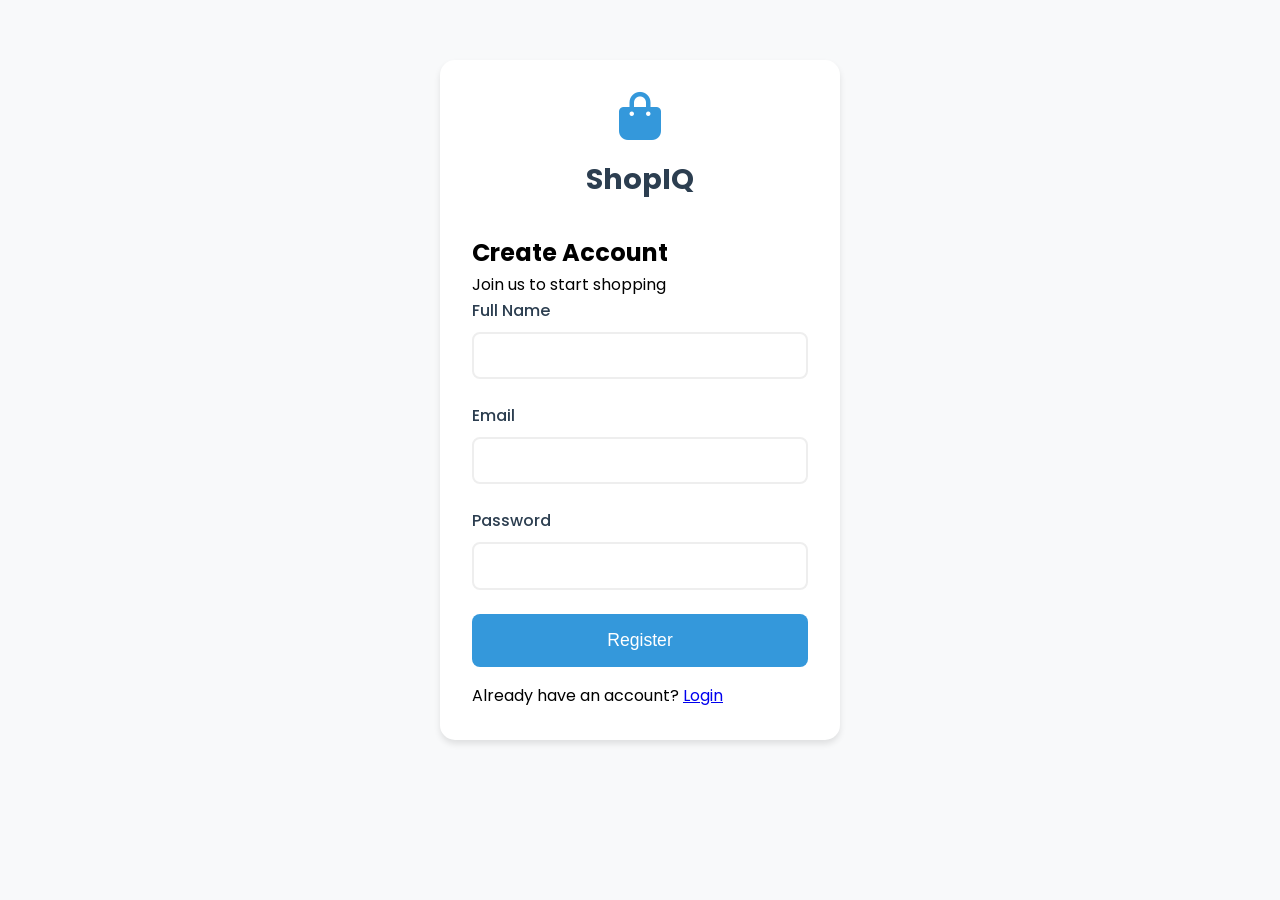
<file: register.html>
<!DOCTYPE html>
<html lang="en">
<head>
    <meta charset="UTF-8">
    <meta name="viewport" content="width=device-width, initial-scale=1.0">
    <title>Register - ShopIQ</title>
    <link rel="stylesheet" href="styles.css">
    <link rel="stylesheet" href="https://cdnjs.cloudflare.com/ajax/libs/font-awesome/6.0.0/css/all.min.css">
    <link href="https://fonts.googleapis.com/css2?family=Poppins:wght@300;400;500;600;700&display=swap" rel="stylesheet">
</head>
<body class="login-page">
    <div class="login-container">
        <div class="login-box">
            <div class="login-header">
                <i class="fas fa-shopping-bag"></i>
                <h1>ShopIQ</h1>
            </div>
            <h2>Create Account</h2>
            <p>Join us to start shopping</p>
            
            <form id="registerForm" class="login-form" onsubmit="handleRegister(event)">
                <div class="input-group">
                    <label>Full Name</label>
                    <input type="text" id="name" required>
                </div>
                <div class="input-group">
                    <label>Email</label>
                    <input type="email" id="email" required>
                </div>
                <div class="input-group">
                    <label>Password</label>
                    <input type="password" id="password" required>
                </div>
                <button type="submit">Register</button>
            </form>
            
            <div class="login-footer">
                <p>Already have an account? <a href="login.html">Login</a></p>
            </div>
        </div>
    </div>

    <script>
        function handleRegister(event) {
            event.preventDefault();
            const formData = {
                name: document.getElementById('name').value,
                email: document.getElementById('email').value,
                password: document.getElementById('password').value
            };

            fetch('register.php', {
                method: 'POST',
                headers: {
                    'Content-Type': 'application/json',
                },
                body: JSON.stringify(formData)
            })
            .then(response => response.json())
            .then(data => {
                if (data.success) {
                    alert('Registration successful! Please login.');
                    window.location.href = 'login.html';
                } else {
                    alert(data.message || 'Registration failed');
                }
            })
            .catch(error => {
                console.error('Error:', error);
                alert('Registration failed. Please try again.');
            });
        }
    </script>
</body>
</html>
</file>
<file: styles.css>
/* Reset and Base Styles */
* {
    margin: 0;
    padding: 0;
    box-sizing: border-box;
}

:root {
    --primary-color: #2c3e50;
    --accent-color: #3498db;
    --gradient: linear-gradient(135deg, #2c3e50, #3498db);
    --shadow: 0 4px 6px rgba(0, 0, 0, 0.1);
    --transition: all 0.3s ease;
}

body {
    font-family: 'Poppins', Arial, sans-serif;
    line-height: 1.6;
    background-color: #f8f9fa;
}

/* Header Styles */
header {
    background: var(--gradient);
    padding: 1.2rem;
    box-shadow: var(--shadow);
    position: sticky;
    top: 0;
    z-index: 1000;
}

nav {
    display: flex;
    justify-content: space-between;
    align-items: center;
    max-width: 1200px;
    margin: 0 auto;
    padding: 0 1rem;
}

.brand {
    display: flex;
    align-items: center;
}

.brand i {
    font-size: 32px;
    color: #fff;
    background: rgba(255, 255, 255, 0.15);
    padding: 12px;
    border-radius: 12px;
    box-shadow: 0 0 20px rgba(255, 255, 255, 0.1);
    transition: var(--transition);
}

.brand h1 {
    font-size: 28px;
    font-weight: 600;
    color: #fff;
    letter-spacing: 1.5px;
    margin: 0;
}

nav ul {
    display: flex;
    list-style: none;
    gap: 1.5rem;
    align-items: center;
    margin-left: auto;
}

nav ul li:not(:last-child) {
    order: 1;
}

nav ul li.user-menu {
    order: 2;
}

nav ul li a {
    color: white;
    text-decoration: none;
    font-weight: 500;
    padding: 8px 16px;
    border-radius: 20px;
    transition: var(--transition);
    display: flex;
    align-items: center;
    gap: 0.5rem;
}

nav ul li a:hover {
    background: rgba(255, 255, 255, 0.1);
    transform: translateY(-2px);
}

/* Main Content */
main {
    max-width: 1200px;
    margin: 0 auto;
    padding: 2rem;
}

section {
    margin-bottom: 3rem;
}

/* Section Headers */
section h2 {
    font-size: 2rem;
    color: var(--primary-color);
    position: relative;
    padding-bottom: 1rem;
    margin-bottom: 2rem;
}

section h2::after {
    content: '';
    position: absolute;
    bottom: 0;
    left: 0;
    width: 60px;
    height: 3px;
    background: var(--gradient);
    border-radius: 2px;
}

/* Product Grid */
.product-grid {
    display: grid;
    grid-template-columns: repeat(auto-fill, minmax(250px, 1fr));
    gap: 2rem;
    padding: 1rem 0;
}

.product-card {
    background: white;
    border-radius: 15px;
    padding: 1.5rem;
    box-shadow: 0 2px 15px rgba(0, 0, 0, 0.05);
    transition: var(--transition);
    text-decoration: none;
    color: inherit;
    position: relative;
    overflow: hidden;
}

.product-card:hover {
    transform: translateY(-8px);
    box-shadow: 0 12px 25px rgba(0, 0, 0, 0.1);
}

.product-card img {
    width: 100%;
    height: 250px;
    object-fit: cover;
    border-radius: 12px;
    margin-bottom: 1rem;
    transition: var(--transition);
}

.product-card h3 {
    font-size: 1.1rem;
    margin: 0.8rem 0;
    color: var(--primary-color);
    font-weight: 600;
}

.product-card .price {
    font-size: 1.2rem;
    color: var(--accent-color);
    font-weight: bold;
}

.product-category {
    position: absolute;
    top: 10px;
    right: 10px;
    background: var(--gradient);
    color: white;
    padding: 4px 12px;
    border-radius: 15px;
    font-size: 0.8rem;
    font-weight: 500;
}

/* Search Bar */
.search-container {
    position: relative;
    max-width: 400px;
    flex: 1;
    margin: 0 2rem;
}

#searchInput {
    width: 100%;
    padding: 12px 20px 12px 45px;
    border: none;
    border-radius: 30px;
    font-size: 15px;
    background: rgba(255, 255, 255, 0.15);
    color: white;
    backdrop-filter: blur(10px);
}

#searchInput::placeholder {
    color: rgba(255, 255, 255, 0.7);
}

/* Product Details Page */
.product-details {
    display: grid;
    grid-template-columns: 1.2fr 1fr;
    gap: 3rem;
    background: white;
    border-radius: 20px;
    padding: 3rem;
    box-shadow: var(--shadow);
    margin: 3rem auto;
    position: relative;
    overflow: hidden;
}

.product-details::before {
    content: '';
    position: absolute;
    top: 0;
    left: 0;
    right: 0;
    height: 5px;
    background: var(--gradient);
}

.product-image {
    width: 100%;
    border-radius: 12px;
    box-shadow: 0 8px 20px rgba(0, 0, 0, 0.1);
    transition: transform 0.3s ease;
    cursor: zoom-in;
}

.product-image:hover {
    transform: scale(1.02);
}

.product-info {
    display: flex;
    flex-direction: column;
    gap: 1.5rem;
}

.product-info h1 {
    font-size: 2.8rem;
    color: var(--primary-color);
    margin: 0;
    line-height: 1.2;
}

.product-info .price {
    font-size: 2rem;
    color: var(--accent-color);
    font-weight: 600;
    display: flex;
    align-items: center;
    gap: 1rem;
}

.product-info .original-price {
    font-size: 1.5rem;
    color: #999;
    text-decoration: line-through;
}

.product-info .discount {
    background: #2ecc71;
    color: white;
    padding: 0.3rem 0.8rem;
    border-radius: 20px;
    font-size: 1rem;
}

.product-info .description {
    color: #666;
    line-height: 1.8;
    font-size: 1.1rem;
}

.product-meta {
    display: grid;
    grid-template-columns: repeat(auto-fit, minmax(150px, 1fr));
    gap: 1rem;
    padding: 1.5rem 0;
    border-top: 1px solid #eee;
    border-bottom: 1px solid #eee;
}

.meta-item {
    display: flex;
    align-items: center;
    gap: 0.5rem;
    color: #666;
}

.meta-item i {
    color: var(--accent-color);
}

.quantity-selector {
    display: flex;
    align-items: center;
    gap: 1rem;
    margin: 1rem 0;
}

.quantity-selector button {
    width: 40px;
    height: 40px;
    border: 2px solid #eee;
    background: white;
    border-radius: 8px;
    font-size: 1.2rem;
    cursor: pointer;
    transition: var(--transition);
}

.quantity-selector button:hover {
    border-color: var(--accent-color);
    color: var(--accent-color);
}

.quantity-selector span {
    font-size: 1.2rem;
    font-weight: 500;
    min-width: 40px;
    text-align: center;
}

.add-to-cart {
    background: var(--accent-color);
    color: white;
    border: none;
    padding: 1.2rem 2.5rem;
    border-radius: 30px;
    font-size: 1.2rem;
    cursor: pointer;
    transition: var(--transition);
    display: flex;
    align-items: center;
    justify-content: center;
    gap: 0.8rem;
    width: 100%;
    margin-top: 1rem;
}

.add-to-cart:hover {
    transform: translateY(-2px);
    box-shadow: 0 8px 20px rgba(52, 152, 219, 0.3);
    background: #2980b9;
}

/* Responsive Design */
@media (max-width: 768px) {
    .product-details {
        grid-template-columns: 1fr;
        padding: 1.5rem;
        gap: 2rem;
    }

    .product-info h1 {
        font-size: 2rem;
    }

    .product-info .price {
        font-size: 1.8rem;
    }
}

/* Footer */
footer {
    background: var(--gradient);
    color: white;
    padding: 4rem 2rem 2rem;
    margin-top: 4rem;
}

.footer-content {
    max-width: 1200px;
    margin: 0 auto;
    display: grid;
    grid-template-columns: repeat(auto-fit, minmax(250px, 1fr));
    gap: 2rem;
}

.footer-section h3 {
    font-size: 1.4rem;
    margin-bottom: 1.5rem;
    position: relative;
}

.footer-section ul {
    list-style: none;
}

.footer-section ul li {
    margin-bottom: 0.8rem;
}

.footer-section ul li a {
    color: white;
    text-decoration: none;
    transition: var(--transition);
}

.footer-section ul li a:hover {
    opacity: 0.8;
    padding-left: 5px;
}

.social-links {
    display: flex;
    gap: 1rem;
    margin-top: 1rem;
}

.social-links a {
    color: white;
    text-decoration: none;
    font-size: 1.2rem;
}

.footer-bottom {
    max-width: 1200px;
    margin: 2rem auto 0;
    padding-top: 2rem;
    border-top: 1px solid rgba(255, 255, 255, 0.1);
    display: flex;
    justify-content: space-between;
    align-items: center;
}

.payment-methods {
    display: flex;
    gap: 1rem;
    font-size: 1.5rem;
}

/* Cart Styles */
.cart-overlay {
    position: fixed;
    top: 0;
    right: -400px;
    width: 400px;
    height: 100vh;
    background: white;
    box-shadow: -5px 0 15px rgba(0, 0, 0, 0.1);
    transition: right 0.3s ease;
    z-index: 1001;
}

.cart-overlay.active {
    right: 0;
}

.cart-content {
    height: 100%;
    display: flex;
    flex-direction: column;
}

.cart-header {
    padding: 1.5rem;
    background: var(--gradient);
    color: white;
    display: flex;
    justify-content: space-between;
    align-items: center;
}

.cart-header h2 {
    margin: 0;
    font-size: 1.5rem;
}

.close-cart {
    background: none;
    border: none;
    color: white;
    font-size: 2rem;
    cursor: pointer;
    padding: 0 0.5rem;
}

.cart-items {
    flex: 1;
    overflow-y: auto;
    padding: 1rem;
}

.cart-item {
    display: grid;
    grid-template-columns: auto 1fr auto;
    gap: 1rem;
    padding: 1rem;
    border-bottom: 1px solid #eee;
    align-items: center;
}

.cart-item img {
    width: 60px;
    height: 60px;
    object-fit: cover;
    border-radius: 8px;
}

.cart-item-details h4 {
    margin: 0;
    color: var(--primary-color);
}

.cart-item-price {
    color: var(--accent-color);
    font-weight: 600;
}

.cart-footer {
    padding: 1.5rem;
    background: #f8f9fa;
    border-top: 1px solid #eee;
}

.cart-total {
    display: flex;
    justify-content: space-between;
    font-size: 1.2rem;
    font-weight: 600;
    margin-bottom: 1rem;
}

.checkout-btn {
    width: 100%;
    padding: 1rem;
    background: var(--gradient);
    color: white;
    border: none;
    border-radius: 5px;
    font-size: 1.1rem;
    cursor: pointer;
    transition: var(--transition);
}

.checkout-btn:hover {
    opacity: 0.9;
}

@media (max-width: 480px) {
    .cart-overlay {
        width: 100%;
        right: -100%;
    }
} 

/* Cart Count Badge */
.cart-count {
    position: absolute;
    top: -8px;
    right: -8px;
    background: #e74c3c;
    color: white;
    font-size: 0.7rem;
    padding: 2px 6px;
    border-radius: 50%;
    font-weight: bold;
} 

/* Additional Cart Styles */
.empty-cart {
    text-align: center;
    padding: 2rem;
    color: #666;
}

.empty-cart i {
    font-size: 3rem;
    color: #ddd;
    margin-bottom: 1rem;
}

.quantity-controls {
    display: flex;
    align-items: center;
    gap: 0.5rem;
    margin-top: 0.5rem;
}

.quantity-controls button {
    background: #f8f9fa;
    border: 1px solid #ddd;
    border-radius: 4px;
    width: 24px;
    height: 24px;
    cursor: pointer;
    transition: var(--transition);
}

.quantity-controls button:hover {
    background: #e9ecef;
}

.remove-item {
    background: none;
    border: none;
    color: #e74c3c;
    cursor: pointer;
    padding: 0.5rem;
    transition: var(--transition);
}

.remove-item:hover {
    color: #c0392b;
}

/* Notification */
.notification {
    position: fixed;
    top: 10px;
    right: 10px;
    padding: 0.3rem 0.6rem;
    border-radius: 8px;
    color: white;
    z-index: 1000;
    animation: slideIn 0.3s ease;
    font-size: 0.75rem;
    box-shadow: 0 2px 10px rgba(0, 0, 0, 0.1);
    max-width: 150px;
    white-space: nowrap;
    overflow: hidden;
    text-overflow: ellipsis;
    opacity: 0.9;
    line-height: 1.2;
    transform-origin: right;
}

.notification.success {
    background: #2ecc71;
    border-radius: 4px;
}

.notification.error {
    background: #e74c3c;
    border-radius: 4px;
}

@keyframes slideIn {
    from {
        transform: translateX(50%) scale(0.8);
        opacity: 0;
    }
    to {
        transform: translateX(0) scale(1);
        opacity: 1;
    }
}

/* Cart Page Styles */
.cart-page {
    max-width: 1200px;
    margin: 0 auto;
    padding: 2rem;
}

.empty-cart-page {
    text-align: center;
    padding: 4rem 2rem;
    background: white;
    border-radius: 15px;
    box-shadow: var(--shadow);
}

.empty-cart-page i {
    font-size: 4rem;
    color: #ddd;
    margin-bottom: 1rem;
}

.empty-cart-page h3 {
    font-size: 1.8rem;
    color: var(--primary-color);
    margin-bottom: 1rem;
}

.empty-cart-page p {
    color: #666;
    margin-bottom: 2rem;
}

.continue-shopping {
    display: inline-block;
    padding: 1rem 2rem;
    background: var(--gradient);
    color: white;
    text-decoration: none;
    border-radius: 30px;
    transition: var(--transition);
}

.continue-shopping:hover {
    transform: translateY(-3px);
    box-shadow: var(--shadow);
}

.cart-items-container {
    flex: 2;
    margin-right: 2rem;
}

.cart-page-item {
    display: grid;
    grid-template-columns: auto 1fr auto;
    gap: 2rem;
    padding: 2rem;
    background: white;
    border-radius: 15px;
    margin-bottom: 1rem;
    box-shadow: var(--shadow);
}

.cart-page-item img {
    width: 120px;
    height: 120px;
    object-fit: cover;
    border-radius: 10px;
}

.cart-item-total {
    text-align: right;
}

.cart-item-total p {
    font-size: 1.2rem;
    font-weight: 600;
    color: var(--accent-color);
    margin-bottom: 1rem;
}

.cart-summary {
    background: white;
    padding: 2rem;
    border-radius: 15px;
    box-shadow: var(--shadow);
    margin-top: 2rem;
}

.cart-summary h3 {
    font-size: 1.5rem;
    color: var(--primary-color);
    margin-bottom: 1.5rem;
}

.summary-item {
    display: flex;
    justify-content: space-between;
    margin-bottom: 1rem;
    color: #666;
}

.summary-total {
    display: flex;
    justify-content: space-between;
    margin: 1.5rem 0;
    padding-top: 1rem;
    border-top: 1px solid #eee;
    font-size: 1.2rem;
    font-weight: 600;
    color: var(--primary-color);
}

@media (min-width: 768px) {
    #cartPageContent {
        display: grid;
        grid-template-columns: 2fr 1fr;
        gap: 2rem;
    }
} 

.add-to-cart-btn {
    width: 100%;
    padding: 0.8rem;
    background: var(--gradient);
    color: white;
    border: none;
    border-radius: 25px;
    font-size: 1rem;
    cursor: pointer;
    transition: var(--transition);
    margin-top: 1rem;
    display: flex;
    align-items: center;
    justify-content: center;
    gap: 0.5rem;
}

.add-to-cart-btn:hover {
    transform: translateY(-2px);
    box-shadow: var(--shadow);
}

.product-image {
    display: block;
    text-decoration: none;
    color: inherit;
} 

/* Home Link Styles */
.home-link {
    display: flex;
    align-items: center;
    gap: 15px;
    text-decoration: none;
    color: white;
    transition: var(--transition);
}

.home-link:hover {
    transform: translateY(-2px);
}

.home-link:hover i {
    transform: rotate(15deg);
} 

/* User Menu Styles */
.user-menu-container {
    position: relative;
}

.user-icon {
    font-size: 1.2rem;
    width: 40px;
    height: 40px;
    display: flex;
    align-items: center;
    justify-content: center;
    border-radius: 50%;
    background: rgba(255, 255, 255, 0.1);
    transition: var(--transition);
}

.user-icon:hover {
    background: rgba(255, 255, 255, 0.2);
    transform: translateY(-2px);
}

.user-menu {
    position: relative;
    display: flex;
    align-items: center;
}

.user-dropdown {
    position: absolute;
    top: 100%;
    right: 0;
    background: white;
    border-radius: 10px;
    box-shadow: 0 4px 15px rgba(0, 0, 0, 0.1);
    min-width: 200px;
    display: none;
    z-index: 1000;
    overflow: hidden;
    margin-top: 0.5rem;
}

.user-dropdown.active {
    display: block;
    animation: slideDown 0.3s ease;
}

@keyframes slideDown {
    from {
        opacity: 0;
        transform: translateY(-10px);
    }
    to {
        opacity: 1;
        transform: translateY(0);
    }
}

.user-info {
    padding: 1rem;
    background: var(--gradient);
    color: white;
    display: flex;
    align-items: center;
    gap: 0.5rem;
}

.user-info i {
    font-size: 1.5rem;
}

.user-dropdown hr {
    border: none;
    border-top: 1px solid #eee;
    margin: 0;
}

.user-dropdown a {
    padding: 0.8rem 1rem;
    color: var(--primary-color);
    text-decoration: none;
    display: flex;
    align-items: center;
    gap: 0.5rem;
    transition: var(--transition);
}

.user-dropdown a:hover {
    background: #f8f9fa;
    color: var(--accent-color);
}

.logged-in-only {
    display: none;
}

.logged-in .logged-in-only {
    display: flex;
}

.logged-in .logged-out-only {
    display: none;
}

/* Login Modal Styles */
.modal {
    position: fixed;
    top: 0;
    left: 0;
    width: 100%;
    height: 100%;
    background: rgba(0, 0, 0, 0.5);
    display: none;
    justify-content: center;
    align-items: center;
    z-index: 1001;
}

.modal.active {
    display: flex;
    animation: fadeIn 0.3s ease;
}

@keyframes fadeIn {
    from { opacity: 0; }
    to { opacity: 1; }
}

.modal-content {
    background: white;
    padding: 2rem;
    border-radius: 15px;
    width: 90%;
    max-width: 400px;
    position: relative;
}

.modal-close {
    position: absolute;
    top: 1rem;
    right: 1rem;
    background: none;
    border: none;
    font-size: 1.5rem;
    cursor: pointer;
    color: #666;
    transition: var(--transition);
}

.modal-close:hover {
    color: var(--accent-color);
}

.modal h2 {
    margin-bottom: 1.5rem;
    color: var(--primary-color);
}

.modal-form {
    display: flex;
    flex-direction: column;
    gap: 1rem;
}

.modal-form input {
    padding: 0.8rem;
    border: 2px solid #eee;
    border-radius: 8px;
    font-size: 1rem;
}

.modal-form button {
    background: var(--accent-color);
    color: white;
    border: none;
    padding: 0.8rem;
    border-radius: 8px;
    cursor: pointer;
    transition: var(--transition);
}

.modal-form button:hover {
    background: #2980b9;
} 

/* User Menu Icon Styles */
.user-menu a {
    width: 40px;
    height: 40px;
    display: flex;
    align-items: center;
    justify-content: center;
    border-radius: 50%;
    background: rgba(255, 255, 255, 0.1);
    transition: var(--transition);
}

.user-menu a:hover {
    background: rgba(255, 255, 255, 0.2);
    transform: translateY(-2px);
}

.user-menu i {
    font-size: 1.2rem;
    color: white;
} 

/* User Menu Icon Styles */
.user-menu {
    margin-left: 1rem;
}

.user-menu a {
    width: 40px;
    height: 40px;
    display: flex;
    align-items: center;
    justify-content: center;
    border-radius: 50%;
    background: rgba(255, 255, 255, 0.1);
    transition: var(--transition);
    position: relative;
}

.user-menu a:hover {
    background: rgba(255, 255, 255, 0.2);
    transform: translateY(-2px);
}

.user-menu i {
    font-size: 1.2rem;
    color: white;
}

.user-dropdown {
    position: absolute;
    top: calc(100% + 10px);
    right: 0;
    background: white;
    border-radius: 15px;
    box-shadow: 0 5px 25px rgba(0, 0, 0, 0.15);
    min-width: 250px;
    display: none;
    z-index: 1000;
    overflow: hidden;
}

.user-dropdown.active {
    display: block;
    animation: slideDown 0.3s ease;
}

.user-info {
    padding: 1.5rem;
    background: var(--gradient);
    color: white;
    display: flex;
    align-items: center;
    gap: 1rem;
}

.user-info i {
    font-size: 2rem;
    color: white;
    background: rgba(255, 255, 255, 0.1);
    padding: 10px;
    border-radius: 50%;
}

.user-info span {
    font-size: 1.1rem;
    font-weight: 500;
}

.user-dropdown hr {
    border: none;
    border-top: 1px solid #eee;
    margin: 0.5rem 0;
}

.user-dropdown a {
    padding: 1rem 1.5rem;
    color: var(--primary-color);
    text-decoration: none;
    display: flex;
    align-items: center;
    gap: 0.8rem;
    transition: var(--transition);
    background: transparent;
    width: 100%;
    border-radius: 0;
}

.user-dropdown a i {
    font-size: 1.1rem;
    color: #666;
    width: 20px;
    text-align: center;
}

.user-dropdown a:hover {
    background: #f8f9fa;
    color: var(--accent-color);
}

.user-dropdown a:hover i {
    color: var(--accent-color);
}

@keyframes slideDown {
    from {
        opacity: 0;
        transform: translateY(-15px);
    }
    to {
        opacity: 1;
        transform: translateY(0);
    }
}

/* Logged in/out states */
.logged-in-only {
    display: none;
}

.logged-in .logged-in-only {
    display: flex;
}

.logged-in .logged-out-only {
    display: none;
} 

/* Login Page Styles */
.login-page {
    min-height: calc(100vh - 100px);
    display: flex;
    align-items: center;
    justify-content: center;
    padding: 2rem;
    background: #f8f9fa;
}

.login-container {
    width: 100%;
    max-width: 400px;
}

.login-box {
    background: white;
    padding: 2rem;
    border-radius: 15px;
    box-shadow: var(--shadow);
}

.login-header {
    text-align: center;
    margin-bottom: 2rem;
}

.login-header i {
    font-size: 3rem;
    color: var(--accent-color);
    margin-bottom: 1rem;
}

.login-header h1 {
    color: var(--primary-color);
    font-size: 1.8rem;
}

.input-group {
    margin-bottom: 1.5rem;
}

.input-group label {
    display: block;
    margin-bottom: 0.5rem;
    color: var(--primary-color);
    font-weight: 500;
}

.input-group input {
    width: 100%;
    padding: 0.8rem;
    border: 2px solid #eee;
    border-radius: 8px;
    font-size: 1rem;
    transition: var(--transition);
}

.input-group input:focus {
    border-color: var(--accent-color);
    outline: none;
    box-shadow: 0 0 0 3px rgba(52, 152, 219, 0.1);
}

.login-box button {
    width: 100%;
    padding: 1rem;
    background: var(--accent-color);
    color: white;
    border: none;
    border-radius: 8px;
    font-size: 1.1rem;
    cursor: pointer;
    transition: var(--transition);
    margin-bottom: 1rem;
}

.login-box button:hover {
    background: #2980b9;
    transform: translateY(-2px);
}

.switch-form {
    text-align: center;
    color: #666;
}

.switch-form a {
    color: var(--accent-color);
    text-decoration: none;
    font-weight: 500;
}

.switch-form a:hover {
    text-decoration: underline;
} 

/* Sort Styles */
.sort-container {
    display: flex;
    justify-content: flex-end;
    margin-bottom: 1.5rem;
}

#sortSelect {
    padding: 0.8rem 2rem 0.8rem 1rem;
    border: 2px solid #eee;
    border-radius: 8px;
    font-size: 0.9rem;
    color: var(--primary-color);
    background: white;
    cursor: pointer;
    appearance: none;
    -webkit-appearance: none;
    background-image: url("data:image/svg+xml;charset=UTF-8,%3csvg xmlns='http://www.w3.org/2000/svg' viewBox='0 0 24 24' fill='none' stroke='currentColor' stroke-width='2' stroke-linecap='round' stroke-linejoin='round'%3e%3cpolyline points='6 9 12 15 18 9'%3e%3c/polyline%3e%3c/svg%3e");
    background-repeat: no-repeat;
    background-position: right 0.7rem center;
    background-size: 1em;
    transition: var(--transition);
}

#sortSelect:hover {
    border-color: var(--accent-color);
}

#sortSelect:focus {
    outline: none;
    border-color: var(--accent-color);
    box-shadow: 0 0 0 3px rgba(52, 152, 219, 0.1);
} 

/* Wishlist Button Styles */
.wishlist-btn {
    position: absolute;
    top: 1rem;
    right: 1rem;
    background: rgba(255, 255, 255, 0.9);
    border: none;
    border-radius: 50%;
    width: 40px;
    height: 40px;
    display: flex;
    align-items: center;
    justify-content: center;
    cursor: pointer;
    z-index: 2;
    transition: all 0.3s ease;
    box-shadow: 0 2px 8px rgba(0, 0, 0, 0.1);
}

.wishlist-btn i {
    font-size: 1.5rem;
    color: #ccc;
    transition: all 0.3s ease;
}

.wishlist-btn:hover i {
    color: #ff4d4d;
    transform: scale(1.1);
}

.wishlist-btn.active i {
    color: #ff4d4d;
}

.wishlist-btn:hover {
    transform: translateY(-2px);
    box-shadow: 0 4px 12px rgba(0, 0, 0, 0.15);
} 

/* Wishlist Modal Styles */
.wishlist-modal {
    position: fixed;
    top: 0;
    left: 0;
    width: 100%;
    height: 100%;
    background: rgba(0, 0, 0, 0.5);
    display: none;
    justify-content: center;
    align-items: center;
    z-index: 1000;
}

.wishlist-content {
    background: white;
    padding: 2rem;
    border-radius: 15px;
    width: 90%;
    max-width: 800px;
    max-height: 80vh;
    overflow-y: auto;
}

.wishlist-header {
    display: flex;
    justify-content: space-between;
    align-items: center;
    margin-bottom: 2rem;
}

.close-wishlist {
    background: none;
    border: none;
    font-size: 1.5rem;
    cursor: pointer;
    color: #666;
    transition: var(--transition);
}

.close-wishlist:hover {
    color: var(--accent-color);
}

.wishlist-items {
    display: grid;
    grid-template-columns: repeat(auto-fill, minmax(200px, 1fr));
    gap: 1.5rem;
    padding: 1rem;
}

.wishlist-item {
    background: white;
    border-radius: 10px;
    padding: 1rem;
    box-shadow: 0 2px 10px rgba(0, 0, 0, 0.1);
    position: relative;
}

.wishlist-item img {
    width: 100%;
    height: 150px;
    object-fit: cover;
    border-radius: 8px;
    margin-bottom: 1rem;
}

.wishlist-item h3 {
    font-size: 1rem;
    margin-bottom: 0.5rem;
    color: var(--primary-color);
}

.wishlist-item .price {
    color: var(--accent-color);
    font-weight: bold;
    margin-bottom: 1rem;
}

.remove-wishlist {
    position: absolute;
    top: 0.5rem;
    right: 0.5rem;
    background: none;
    border: none;
    color: #666;
    cursor: pointer;
    transition: var(--transition);
}

.remove-wishlist:hover {
    color: #ff4d4d;
} 

.empty-wishlist {
    grid-column: 1 / -1;
    text-align: center;
    color: #666;
    font-size: 1.1rem;
    padding: 2rem;
}

.wishlist-item .add-to-cart-btn {
    width: 100%;
    padding: 0.8rem;
    background: var(--accent-color);
    color: white;
    border: none;
    border-radius: 8px;
    cursor: pointer;
    display: flex;
    align-items: center;
    justify-content: center;
    gap: 0.5rem;
    transition: var(--transition);
}

.wishlist-item .add-to-cart-btn:hover {
    background: #2980b9;
    transform: translateY(-2px);
} 

.product-actions {
    display: grid;
    grid-template-columns: 1fr 1fr;
    gap: 1rem;
    margin-top: 1.5rem;
}

.product-actions button,
.product-actions a {
    padding: 1rem;
    border-radius: 8px;
    font-size: 1rem;
    cursor: pointer;
    transition: var(--transition);
    display: flex;
    align-items: center;
    justify-content: center;
    gap: 0.5rem;
    text-decoration: none;
}

.add-to-cart {
    background: var(--accent-color);
    color: white;
    border: none;
    grid-column: 1 / -1;
}

.add-to-wishlist {
    background: white;
    color: var(--primary-color);
    border: 2px solid #eee;
}

.add-to-wishlist.active {
    color: #ff4d4d;
    border-color: #ff4d4d;
}

.add-to-wishlist.active i {
    color: #ff4d4d;
}

.view-cart {
    background: var(--primary-color);
    color: white;
    border: none;
}

.product-actions button:hover,
.product-actions a:hover {
    transform: translateY(-2px);
    box-shadow: 0 5px 15px rgba(0,0,0,0.1);
}

.add-to-cart:hover {
    background: #2980b9;
}

.add-to-wishlist:hover {
    border-color: var(--accent-color);
    color: var(--accent-color);
}

.view-cart:hover {
    background: #1a252f;
} 

/* Reviews Section Styles */
.reviews-section {
    background: white;
    border-radius: 20px;
    padding: 2rem;
    margin-top: 3rem;
    box-shadow: var(--shadow);
}

.reviews-header {
    display: flex;
    justify-content: space-between;
    align-items: center;
    margin-bottom: 2rem;
    padding-bottom: 1rem;
    border-bottom: 2px solid #f0f0f0;
}

.average-rating {
    display: flex;
    align-items: center;
    gap: 1rem;
}

.rating-number {
    font-size: 3rem;
    font-weight: 600;
    color: var(--primary-color);
}

.star-rating {
    color: #ffd700;
    font-size: 1.5rem;
    letter-spacing: 2px;
}

.total-reviews {
    color: #666;
    font-size: 0.9rem;
}

/* Review Form Styles */
.review-form {
    background: #f8f9fa;
    padding: 2rem;
    border-radius: 15px;
    margin-bottom: 2rem;
}

.review-form h3 {
    color: var(--primary-color);
    margin-bottom: 1.5rem;
    font-size: 1.3rem;
}

.review-form form {
    display: flex;
    flex-direction: column;
    gap: 1.2rem;
}

.review-form input,
.review-form textarea {
    padding: 1rem;
    border: 2px solid #eee;
    border-radius: 8px;
    font-size: 1rem;
    transition: var(--transition);
}

.review-form input:focus,
.review-form textarea:focus {
    border-color: var(--accent-color);
    outline: none;
    box-shadow: 0 0 0 3px rgba(52, 152, 219, 0.1);
}

.review-form textarea {
    min-height: 120px;
    resize: vertical;
}

.rating-input {
    display: flex;
    gap: 0.5rem;
}

.rating-input button {
    background: none;
    border: none;
    font-size: 2rem;
    color: #ddd;
    cursor: pointer;
    transition: var(--transition);
}

.rating-input button:hover,
.rating-input button.active {
    color: #ffd700;
    transform: scale(1.1);
}

.submit-review {
    background: var(--accent-color);
    color: white;
    border: none;
    padding: 1rem;
    border-radius: 8px;
    font-size: 1rem;
    cursor: pointer;
    transition: var(--transition);
}

.submit-review:hover {
    background: #2980b9;
    transform: translateY(-2px);
}

/* Reviews List Styles */
.reviews-list {
    display: grid;
    gap: 1.5rem;
}

.review-card {
    background: white;
    border: 1px solid #eee;
    border-radius: 12px;
    padding: 1.5rem;
    transition: var(--transition);
}

.review-card:hover {
    transform: translateY(-2px);
    box-shadow: 0 5px 15px rgba(0,0,0,0.05);
}

.review-header {
    display: flex;
    justify-content: space-between;
    align-items: center;
    margin-bottom: 0.8rem;
}

.reviewer-name {
    font-weight: 600;
    color: var(--primary-color);
}

.review-date {
    color: #666;
    font-size: 0.9rem;
}

.review-rating {
    color: #ffd700;
    font-size: 1.2rem;
    margin-bottom: 0.8rem;
    letter-spacing: 2px;
}

.review-comment {
    color: #444;
    line-height: 1.6;
}

.no-reviews {
    text-align: center;
    color: #666;
    padding: 2rem;
    background: #f8f9fa;
    border-radius: 12px;
    font-size: 1.1rem;
}

@media (max-width: 768px) {
    .reviews-header {
        flex-direction: column;
        align-items: flex-start;
        gap: 1rem;
    }
    
    .review-form {
        padding: 1.5rem;
    }
    
    .rating-input button {
        font-size: 1.8rem;
    }
} 

/* Size Selector Styles */
.size-selector {
    margin: 1.5rem 0;
}

.size-selector h3 {
    font-size: 1rem;
    color: var(--primary-color);
    margin-bottom: 1rem;
}

.size-options {
    display: flex;
    gap: 0.8rem;
    margin-bottom: 1rem;
}

.size-btn {
    width: 45px;
    height: 45px;
    border: 2px solid #eee;
    background: white;
    border-radius: 8px;
    font-size: 1rem;
    font-weight: 500;
    color: var(--primary-color);
    cursor: pointer;
    transition: var(--transition);
}

.size-btn:hover {
    border-color: var(--accent-color);
    color: var(--accent-color);
}

.size-btn.selected {
    background: var(--accent-color);
    color: white;
    border-color: var(--accent-color);
}

.size-guide {
    display: flex;
    align-items: center;
    gap: 0.5rem;
    font-size: 0.9rem;
}

.size-guide a {
    color: var(--accent-color);
    text-decoration: none;
    transition: var(--transition);
}

.size-guide a:hover {
    text-decoration: underline;
}

/* Size Guide Modal */
.size-guide-modal {
    position: fixed;
    top: 50%;
    left: 50%;
    transform: translate(-50%, -50%);
    background: white;
    padding: 2rem;
    border-radius: 15px;
    box-shadow: 0 10px 30px rgba(0,0,0,0.2);
    z-index: 1000;
    max-width: 600px;
    width: 90%;
    display: none;
}

.size-guide-modal.active {
    display: block;
}

.modal-overlay {
    position: fixed;
    top: 0;
    left: 0;
    right: 0;
    bottom: 0;
    background: rgba(0,0,0,0.5);
    z-index: 999;
    display: none;
}

.modal-overlay.active {
    display: block;
}
</file>
